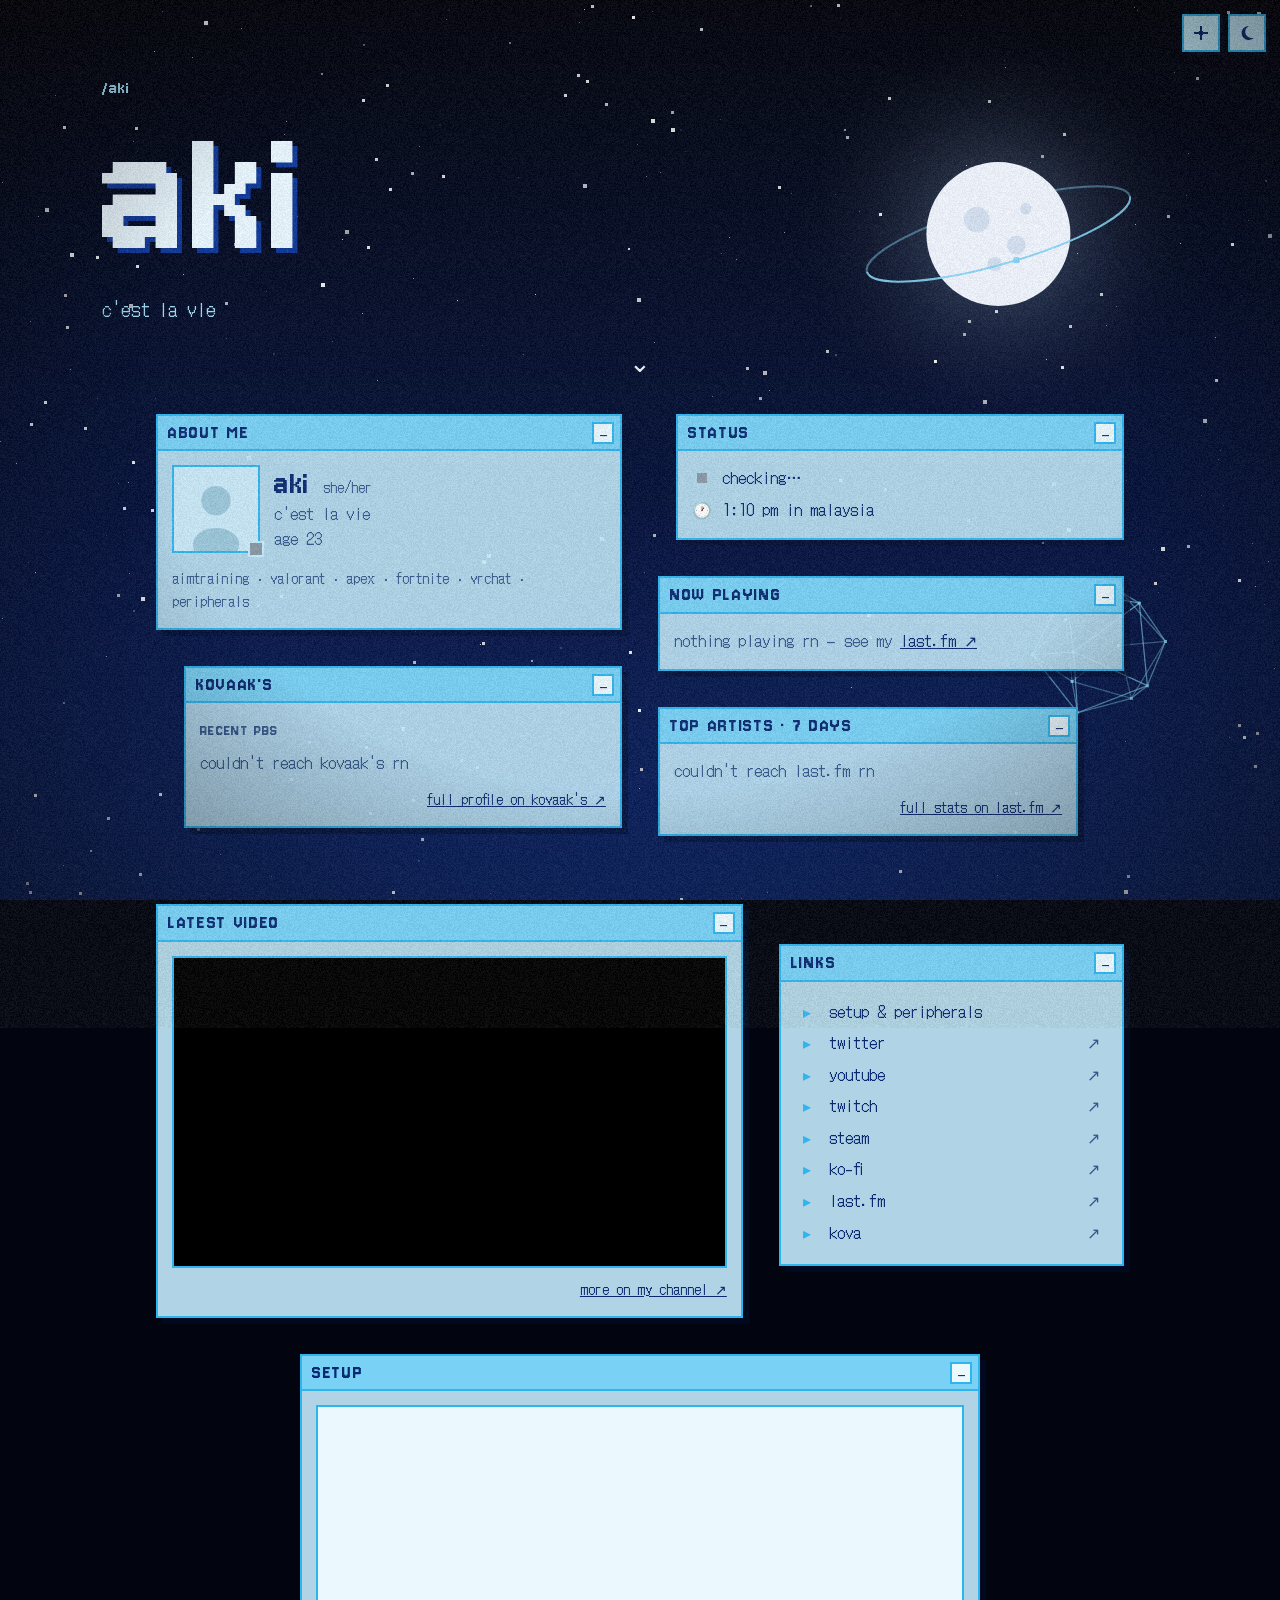
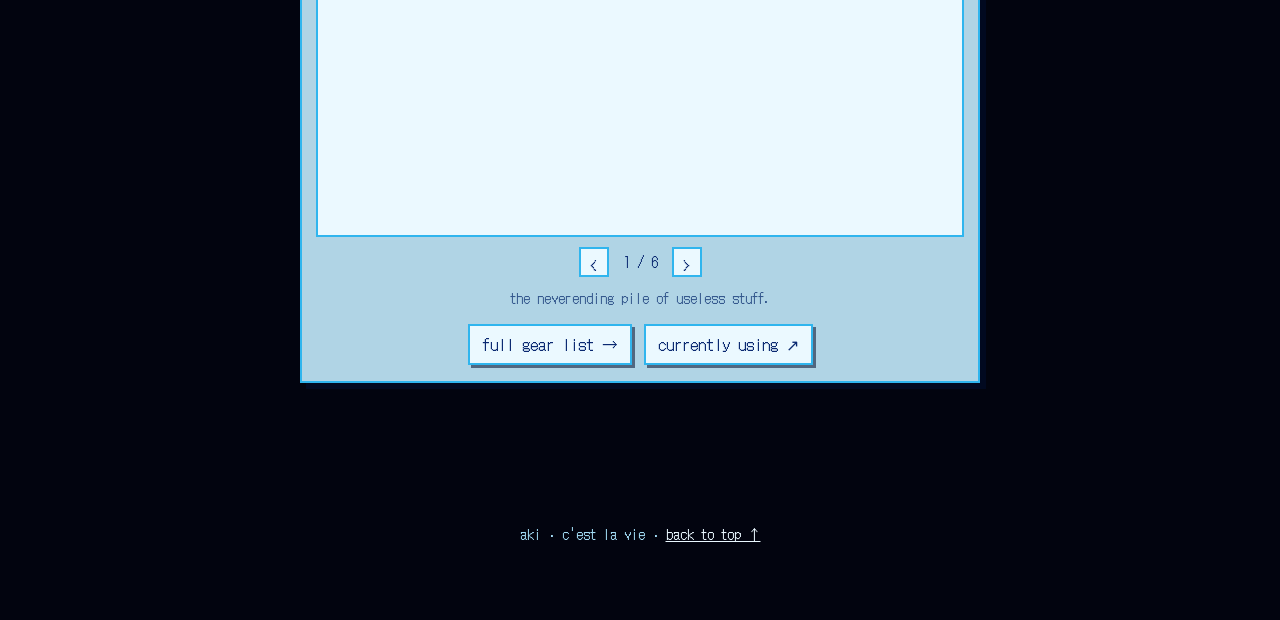
<file: index.html>
<!DOCTYPE html>
<html lang="en" data-theme="dark">
<head>
<meta charset="UTF-8">
<meta name="viewport" content="width=device-width, initial-scale=1.0">
<title>aki</title>
<meta name="description" content="aki — aim training, fps games, vrchat and way too many peripherals.">
<meta name="theme-color" content="#78d6fb">
<!-- link previews (discord, twitter, etc.) -->
<meta property="og:type" content="website">
<meta property="og:site_name" content="aki">
<meta property="og:title" content="aki">
<meta property="og:description" content="c'est la vie — aim training, fps games, vrchat and way too many peripherals.">
<meta property="og:url" content="https://akiaims.xyz/">
<meta property="og:image" content="https://akiaims.xyz/og-card.jpg">
<meta property="og:image:width" content="1200">
<meta property="og:image:height" content="630">
<meta property="og:image:alt" content="aki — c'est la vie">
<meta name="twitter:card" content="summary_large_image">
<link rel="icon" id="favicon" href="favicon.svg">
<link rel="preconnect" href="https://fonts.googleapis.com">
<link rel="preconnect" href="https://fonts.gstatic.com" crossorigin>
<link href="https://fonts.googleapis.com/css2?family=DotGothic16&family=Jersey+10&display=swap" rel="stylesheet">
<script>
  // apply saved theme + avatar tint before paint so there's no flash
  try {
    const t = localStorage.getItem('aki-theme'); if (t === 'light' || t === 'dark') document.documentElement.dataset.theme = t;
    const c = localStorage.getItem('aki-tint');
    if (c === 'mono') document.documentElement.classList.add('mono');
    else if (c && !isNaN(c)) document.documentElement.style.setProperty('--h', c);
    // first visit this session: hold the page for the boot intro (retro.js plays it); failsafe after 4s
    // effects switched off with the ✦ button (remembered) — calm page, no boot intro
    const fx = localStorage.getItem('aki-fx');
    if (fx === 'off') document.documentElement.classList.add('calm');
    if (fx !== 'off' && !sessionStorage.getItem('aki-booted') && !matchMedia('(prefers-reduced-motion: reduce)').matches) {
      document.documentElement.classList.add('booting');
      setTimeout(() => document.documentElement.classList.remove('booting'), 4000);
    }
  } catch (e) {}
</script>
<link rel="stylesheet" href="retro.css">
<style>
  /* staggered windows on wide screens */
  /* ---------- layout: a collage instead of one window per row ---------- */
  .stage { gap: 36px; }

  /* small windows flow into two balanced columns */
  .cols { columns: 2; column-gap: 36px; }
  .cols > .win { display: block; width: 100%; margin: 0 0 36px; break-inside: avoid; }
  .cols > .win:nth-child(2) { margin-left: 28px; width: calc(100% - 28px); }
  .cols > .win:nth-child(3) { margin-left: 18px; width: calc(100% - 18px); }

  /* latest video + links side by side */
  .pair { display: grid; grid-template-columns: minmax(0, 1.7fr) minmax(0, 1fr); gap: 36px; align-items: start; }
  .pair > .win { width: 100%; }
  .pair > #links { margin-top: 40px; }

  .win.wide { width: min(680px, 100%); align-self: center; }

  @media (max-width: 960px) {
    .pair { grid-template-columns: 1fr; }
    .pair > #links { margin-top: 0; }
  }

  /* widescreen: three columns + a video/setup row (the script at the bottom moves the windows in) */
  .wl { display: none; }
  @media (min-width: 1360px) {
    .stage.is-wide { max-width: min(1560px, 94vw); }
    .stage.is-wide .cols, .stage.is-wide .pair { display: none; }
    .stage.is-wide .wl { display: grid; grid-template-columns: repeat(3, minmax(0, 1fr)); gap: 36px; align-items: start; }
    .wl-col { display: flex; flex-direction: column; gap: 36px; min-width: 0; }
    .wl-col:nth-child(2) { margin-top: 28px; }
    /* video gets more width so a 16:9 player and the 3:2 photo window end up about the same height */
    .wl-row { grid-column: 1 / -1; display: grid; grid-template-columns: minmax(0, 1.2fr) minmax(0, .8fr); gap: 36px; align-items: start; }
    .stage.is-wide .wl .win, .stage.is-wide #topartists { width: 100%; margin: 0; }
  }

  /* ---------- about ---------- */
  .about { display: grid; grid-template-columns: auto 1fr; gap: 14px; align-items: center; }

  .avatar {
    position: relative;
    display: block;
    width: 88px;
    height: 88px;
    border: 2px solid var(--line);
    background: var(--pale);
  }
  .avatar img { display: block; width: 100%; height: 100%; object-fit: cover; }

  .sdot {
    display: inline-block;
    width: 12px;
    height: 12px;
    background: #8a99a8;
    border: 2px solid var(--panel-solid);
  }
  .avatar .sdot { position: absolute; right: -6px; bottom: -6px; width: 16px; height: 16px; }
  .sdot.online  { background: #3ba55c; }
  .sdot.idle    { background: #faa61a; }
  .sdot.dnd     { background: #ed4245; }
  .sdot.offline { background: #8a99a8; }

  .name { font-family: var(--display); font-size: 34px; line-height: 1; letter-spacing: .02em; }
  .pronouns { margin-left: 6px; font-family: 'DotGothic16', monospace; font-size: 14px; letter-spacing: 0; color: var(--mute); }
  .tag  { color: var(--mute); }
  .age  { color: var(--mute); cursor: default; width: max-content; }
  .age .dec { display: none; }
  .age.exact .dec { display: inline; }
  .age.exact .whole { display: none; }

  .interests { grid-column: 1 / -1; margin: 0; font-size: 14px; color: var(--mute); }

  /* ---------- status ---------- */
  .rows { list-style: none; margin: 0; padding: 0; display: grid; gap: 6px; }
  .rows li { display: flex; align-items: center; gap: 10px; }
  .ic { width: 20px; display: grid; place-items: center; flex-shrink: 0; }
  .rows .sdot { width: 10px; height: 10px; border-width: 0; }

  /* discord custom status under the name */
  .cstatus { display: flex; align-items: center; gap: 6px; margin-top: 2px; font-size: 14px; color: var(--deep); }
  .cs-emoji { display: inline-flex; }
  .cs-emoji img { width: 18px; height: 18px; object-fit: contain; }

  /* twitch live: a blinking red square */
  .live-dot { display: block; width: 10px; height: 10px; background: #e5383b; animation: blink 1.2s steps(1) infinite; }
  @keyframes blink { 50% { opacity: .25; } }
  .live-up { margin-left: 6px; font-size: 13px; color: var(--mute); }
  /* white heart needs an edge to show up on the light window */
  #r-bpm .ic { filter: drop-shadow(0 0 1px rgba(0, 0, 0, .75)); }

  /* ---------- now playing ---------- */
  .eq { display: inline-flex; align-items: flex-end; gap: 2px; height: 10px; margin-left: 6px; }
  .eq i { width: 3px; height: 4px; background: var(--deep); animation: eq .9s steps(4) infinite; }
  .eq i:nth-child(2) { animation-delay: -.3s; }
  .eq i:nth-child(3) { animation-delay: -.6s; }
  @keyframes eq { 0% { height: 3px; } 50% { height: 10px; } 100% { height: 5px; } }

  .np-on { display: grid; grid-template-columns: 72px 1fr; gap: 12px; align-items: center; }
  .np-on img { width: 72px; height: 72px; object-fit: cover; border: 2px solid var(--line); background: var(--pale); }
  .np-meta { min-width: 0; }
  .np-song { display: block; overflow: hidden; white-space: nowrap; text-overflow: ellipsis; text-decoration: none; }
  .np-song:hover { text-decoration: underline; }
  .np-artist { overflow: hidden; white-space: nowrap; text-overflow: ellipsis; font-size: 14px; color: var(--mute); }
  .np-bar { height: 10px; margin-top: 8px; border: 2px solid var(--line); background: var(--pale); }
  .np-bar i { display: block; width: 0; height: 100%; background: var(--line); transition: width 1s linear; }
  .np-times { display: flex; justify-content: space-between; font-size: 13px; color: var(--mute); }
  .np-off { margin: 0; color: var(--mute); }

  /* ---------- links ---------- */
  .files { list-style: none; margin: 0; padding: 0; }
  .files a {
    display: flex;
    justify-content: space-between;
    gap: 10px;
    padding: 3px 8px;
    text-decoration: none;
  }
  .files a::before { content: '▸'; margin-right: 8px; color: var(--line); }
  .files a span:first-child { flex: 1; }
  .files a .ext { color: var(--mute); }
  .files a:hover { background: var(--bar); }

  /* ---------- top artists (last.fm) ---------- */
  #topartists { width: min(420px, 100%); }
  .ta { list-style: none; margin: 0; padding: 0; display: grid; gap: 6px; }
  .ta a {
    display: grid;
    grid-template-columns: 46px 1fr;
    gap: 10px;
    align-items: center;
    padding: 3px;
    text-decoration: none;
  }
  .ta a:hover { background: var(--bar); }
  .ta-art {
    display: grid;
    place-items: center;
    width: 46px;
    height: 46px;
    object-fit: cover;
    border: 2px solid var(--line);
    background: var(--pale);
    color: var(--mute);
  }
  .ta-meta { min-width: 0; display: grid; gap: 4px; }
  .ta-name { overflow: hidden; white-space: nowrap; text-overflow: ellipsis; }
  .ta-rank { margin-right: 6px; color: var(--mute); }
  .ta-row { display: flex; align-items: center; gap: 8px; }
  .ta-bar { flex: 1; height: 10px; border: 2px solid var(--line); background: var(--pale); }
  .ta-bar i { display: block; height: 100%; background: var(--line); }
  .ta-plays { min-width: 4.8em; text-align: right; white-space: nowrap; font-size: 13px; color: var(--mute); }
  .ta-msg { margin: 0; color: var(--mute); }

  /* album of the week, featured above the artist list */
  .aotw { margin-bottom: 12px; padding-bottom: 12px; border-bottom: 2px solid var(--line); }
  .aotw-head { margin: 0 0 6px; font-family: var(--display); font-size: 17px; letter-spacing: .08em; text-transform: uppercase; color: var(--mute); }
  .aotw a { display: grid; grid-template-columns: 72px 1fr; gap: 12px; align-items: center; padding: 3px; text-decoration: none; }
  .aotw a:hover { background: var(--bar); }
  .aotw img { width: 72px; height: 72px; object-fit: cover; border: 2px solid var(--line); background: var(--pale); }
  .aotw-text { display: grid; min-width: 0; }
  .aotw-name { overflow: hidden; white-space: nowrap; text-overflow: ellipsis; font-size: 17px; }
  .aotw-meta { overflow: hidden; white-space: nowrap; text-overflow: ellipsis; font-size: 13px; color: var(--mute); }
  .ta-foot { margin: 12px 0 0; text-align: right; font-size: 14px; }

  /* ---------- kovaak's ---------- */
  .kv-volt {
    display: flex;
    align-items: center;
    gap: 12px;
    margin-bottom: 10px;
    padding: 8px 10px;
    border: 2px solid var(--deep);
    background: var(--deep);
    color: var(--pale);
  }
  .kv-volt b { display: block; font-family: var(--display); font-weight: 400; font-size: 28px; line-height: 1; letter-spacing: .04em; text-transform: uppercase; }
  .kv-volt span { font-size: 13px; opacity: .8; }
  .kv-stats { display: grid; grid-template-columns: repeat(3, minmax(0, 1fr)); gap: 8px; margin-bottom: 14px; }
  .kv-stats div { padding: 6px 4px 4px; border: 2px solid var(--line); background: var(--pale); text-align: center; }
  .kv-stats b { display: block; font-family: var(--display); font-weight: 400; font-size: 26px; line-height: 1; }
  .kv-stats span { font-size: 12px; color: var(--mute); }
  .kv-head { margin: 0 0 6px; font-family: var(--display); font-size: 17px; letter-spacing: .08em; text-transform: uppercase; color: var(--mute); }
  .kv-pbs { list-style: none; margin: 0; padding: 0; display: grid; gap: 6px; }
  .kv-pbs li { display: grid; padding-bottom: 6px; border-bottom: 1px dashed var(--line-soft); }
  .kv-pbs li:last-child { padding-bottom: 0; border-bottom: 0; }
  .kv-name { overflow: hidden; white-space: nowrap; text-overflow: ellipsis; }
  .kv-meta { font-size: 13px; color: var(--mute); }
  .kv-meta b { font-weight: 400; color: var(--deep); }
  .kv-hot { padding: 0 4px; background: var(--deep); color: var(--pale); }
  .kv-most { margin: 12px 0 0; font-size: 13px; color: var(--mute); }

  /* ---------- latest youtube video ---------- */
  .vid { position: relative; aspect-ratio: 16 / 9; border: 2px solid var(--line); background: #000; }
  .vid iframe { position: absolute; inset: 0; width: 100%; height: 100%; border: 0; }
  .vid-foot { margin: 10px 0 0; text-align: right; font-size: 14px; }

  @media (max-width: 760px) {
    /* one stack; kovaak's moves below top artists so status stays near the top */
    .cols { columns: auto; display: flex; flex-direction: column; gap: 36px; }
    .cols > .win:nth-child(n) { margin: 0; width: 100%; }
    #kovaaks { order: 1; }
  }

  /* easter egg window */
  .cat-win {
    position: fixed;
    left: 50%;
    top: 50%;
    z-index: 8990;
    width: min(360px, 90vw);
    translate: -50% -50%;
    animation: pop .25s steps(3) both;
  }
  .cat-win img { display: block; width: 100%; border: 2px solid var(--line); }
  @keyframes pop { from { transform: scale(.85); opacity: 0; } to { transform: none; opacity: 1; } }

  @media (prefers-reduced-motion: reduce) {
    .eq i { animation: none; }
    .np-bar i { transition: none; }
    .live-dot, .cat-win { animation: none; }
  }
  html.calm .eq i, html.calm .live-dot, html.calm .cat-win { animation: none; }
  html.calm .np-bar i { transition: none; }
</style>
</head>
<body>
<canvas id="sky" aria-hidden="true"></canvas>

<button class="corner-btn theme-btn" id="themeBtn" type="button" aria-label="switch to light mode"></button>

<header class="hero" id="top">
  <p class="hero-kicker">/aki</p>
  <h1 class="hero-title">aki</h1>
  <p class="hero-tag">c'est la vie</p>
  <a class="scroll-hint" href="#about" aria-label="scroll to about">⌄</a>
</header>

<main class="stage">

  <div class="cols">

  <section class="win" id="about" aria-labelledby="about-t">
    <header class="bar"><span id="about-t">About Me</span><button class="min" type="button" aria-label="collapse about me" aria-expanded="true">–</button></header>
    <div class="body about">
      <a class="avatar" href="https://en.pronouns.page/@sleepyhazel" target="_blank" rel="noopener" aria-label="aki's pronouns page">
        <img id="avatar" width="88" height="88" alt="aki's avatar" src="data:image/svg+xml;utf8,<svg xmlns='http://www.w3.org/2000/svg' viewBox='0 0 80 80'><rect width='80' height='80' fill='%23c9e9f7'/><circle cx='40' cy='32' r='14' fill='%239cc7dc'/><ellipse cx='40' cy='74' rx='22' ry='16' fill='%239cc7dc'/></svg>">
        <span class="sdot offline"></span>
      </a>
      <div>
        <div class="name">aki <span class="pronouns">she/her</span></div>
        <div class="tag">c'est la vie</div>
        <div class="cstatus" id="cstatus" hidden><span class="cs-emoji" id="cs-emoji"></span><span id="cs-text"></span></div>
        <div class="age" id="age" tabindex="0" title="exact age">age <span class="whole">23</span><span class="dec"></span></div>
      </div>
      <p class="interests">aimtraining · valorant · apex · fortnite · vrchat · peripherals</p>
    </div>
  </section>

  <section class="win" id="kovaaks" aria-labelledby="kv-t">
    <header class="bar"><span id="kv-t">KovaaK's</span><button class="min" type="button" aria-label="collapse kovaak's" aria-expanded="true">–</button></header>
    <div class="body">
      <div class="kv-volt" id="kv-volt" hidden>
        <div><b id="kv-volt-rank"></b><span id="kv-volt-sub"></span></div>
      </div>
      <div class="kv-stats" id="kv-stats" hidden>
        <div><b id="kv-runs"></b><span>runs</span></div>
        <div><b id="kv-scen"></b><span>scenarios</span></div>
        <div><b id="kv-last"></b><span>last played</span></div>
      </div>
      <p class="kv-head">recent pbs</p>
      <ol class="kv-pbs" id="kv-pbs" hidden></ol>
      <p class="ta-msg" id="kv-msg">loading…</p>
      <p class="kv-most" id="kv-most" hidden></p>
      <p class="ta-foot"><a href="https://kovaaks.com/kovaaks/profile?username=akiaims" target="_blank" rel="noopener">full profile on kovaak's&nbsp;↗</a></p>
    </div>
  </section>

  <section class="win" id="status" aria-labelledby="status-t">
    <header class="bar"><span id="status-t">Status</span><button class="min" type="button" aria-label="collapse status" aria-expanded="true">–</button></header>
    <div class="body">
      <ul class="rows">
        <li><span class="ic"><i class="sdot offline"></i></span><span id="t-status">checking…</span></li>
        <li><span class="ic">🕐</span><span id="t-time"></span></li>
        <li id="r-bpm" hidden><span class="ic">🤍</span><span id="t-bpm"></span></li>
        <li id="r-game" hidden><span class="ic" id="i-game">🎮</span><span id="t-game"></span></li>
        <li id="r-live" hidden><span class="ic"><i class="live-dot"></i></span><a href="https://www.twitch.tv/akiaims" target="_blank" rel="noopener">live on twitch&nbsp;↗</a><span class="live-up" id="t-live"></span></li>
      </ul>
    </div>
  </section>

  <section class="win" id="np" aria-labelledby="np-t">
    <header class="bar"><span id="np-t">Now Playing<span class="eq" id="eq" hidden aria-hidden="true"><i></i><i></i><i></i></span></span><button class="min" type="button" aria-label="collapse now playing" aria-expanded="true">–</button></header>
    <div class="body">
      <div class="np-on" id="np-on" hidden>
        <img id="np-art" width="72" height="72" alt="">
        <div class="np-meta">
          <a class="np-song" id="np-song" target="_blank" rel="noopener"></a>
          <div class="np-artist" id="np-artist"></div>
          <div class="np-bar" role="progressbar" aria-label="song progress" aria-valuemin="0" aria-valuemax="100" aria-valuenow="0"><i id="np-fill"></i></div>
          <div class="np-times"><span id="np-el">0:00</span><span id="np-tot">0:00</span></div>
        </div>
      </div>
      <p class="np-off" id="np-off">nothing playing rn — see my <a href="https://www.last.fm/user/ecchisin" target="_blank" rel="noopener">last.fm&nbsp;↗</a></p>
    </div>
  </section>

  <section class="win" id="topartists" aria-labelledby="ta-t">
    <header class="bar"><span id="ta-t">Top Artists · 7 days</span><button class="min" type="button" aria-label="collapse top artists" aria-expanded="true">–</button></header>
    <div class="body">
      <div class="aotw" id="aotw" hidden>
        <p class="aotw-head">album of the week</p>
        <a id="aotw-link" target="_blank" rel="noopener">
          <img id="aotw-art" width="72" height="72" alt="">
          <span class="aotw-text"><span class="aotw-name" id="aotw-name"></span><span class="aotw-meta" id="aotw-meta"></span></span>
        </a>
      </div>
      <ol class="ta" id="ta-list" hidden></ol>
      <p class="ta-msg" id="ta-msg">loading…</p>
      <p class="ta-foot"><a href="https://www.last.fm/user/ecchisin" target="_blank" rel="noopener">full stats on last.fm&nbsp;↗</a></p>
    </div>
  </section>

  </div>

  <div class="pair">

  <section class="win" id="video" aria-labelledby="video-t">
    <header class="bar"><span id="video-t">Latest Video</span><button class="min" type="button" aria-label="collapse latest video" aria-expanded="true">–</button></header>
    <div class="body">
      <!-- the channel's long-form uploads playlist (UULF + channel id minus "UC") always opens on the newest video -->
      <div class="vid">
        <iframe src="https://www.youtube-nocookie.com/embed/videoseries?list=UULFk--ZUn_jI1zT7t3crWzs-Q"
                title="aki's latest youtube video" loading="lazy"
                allow="accelerometer; clipboard-write; encrypted-media; gyroscope; picture-in-picture; web-share"
                referrerpolicy="strict-origin-when-cross-origin" allowfullscreen></iframe>
      </div>
      <p class="vid-foot"><a href="https://www.youtube.com/@akiaims" target="_blank" rel="noopener">more on my channel&nbsp;↗</a></p>
    </div>
  </section>

  <section class="win" id="links" aria-labelledby="links-t">
    <header class="bar"><span id="links-t">Links</span><button class="min" type="button" aria-label="collapse links" aria-expanded="true">–</button></header>
    <div class="body">
      <ul class="files">
        <li><a href="setup.html"><span>setup &amp; peripherals</span></a></li>
        <li><a href="https://x.com/akiaims" target="_blank" rel="noopener"><span>twitter</span><span class="ext">↗</span></a></li>
        <li><a href="https://www.youtube.com/@akiaims" target="_blank" rel="noopener"><span>youtube</span><span class="ext">↗</span></a></li>
        <li><a href="https://www.twitch.tv/akiaims" target="_blank" rel="noopener"><span>twitch</span><span class="ext">↗</span></a></li>
        <li><a href="https://steamcommunity.com/id/akiaims/" target="_blank" rel="noopener"><span>steam</span><span class="ext">↗</span></a></li>
        <li><a href="https://ko-fi.com/akiaims" target="_blank" rel="noopener"><span>ko-fi</span><span class="ext">↗</span></a></li>
        <li><a href="https://www.last.fm/user/ecchisin" target="_blank" rel="noopener"><span>last.fm</span><span class="ext">↗</span></a></li>
        <li><a href="https://kova.page/aki" target="_blank" rel="noopener"><span>kova</span><span class="ext">↗</span></a></li>
      </ul>
    </div>
  </section>

  </div>

  <section class="win wide" id="setup" aria-labelledby="setup-t">
    <header class="bar"><span id="setup-t">Setup</span><button class="min" type="button" aria-label="collapse setup" aria-expanded="true">–</button></header>
    <div class="body">
      <div class="frame" id="frame"></div>
      <div class="ctrl">
        <button class="sq" id="prev" type="button" aria-label="previous photo">‹</button>
        <span id="count" aria-live="polite">1 / 6</span>
        <button class="sq" id="next" type="button" aria-label="next photo">›</button>
      </div>
      <p class="cap">the neverending pile of useless stuff.</p>
      <div class="btns">
        <a class="btn" href="setup.html">full gear list →</a>
        <a class="btn" href="https://kova.page/aki" target="_blank" rel="noopener">currently using ↗</a>
      </div>
    </div>
  </section>

</main>

<footer class="end">
  <p>aki · c'est la vie · <a href="#top">back to top ↑</a></p>
</footer>

<script src="retro.js"></script>
<script>
(() => {
  const $ = s => document.querySelector(s), $$ = s => [...document.querySelectorAll(s)];

  /* ================= age + local time ================= */
  const BIRTH = new Date('2003-04-29T00:00:00+08:00').getTime(), YEAR = 365.25 * 864e5;
  const years = () => (Date.now() - BIRTH) / YEAR;
  const ageEl = $('#age');
  let ageTimer = null;
  ageEl.querySelector('.whole').textContent = Math.floor(years());
  const ageOn = () => {
    ageEl.classList.add('exact');
    const u = () => { ageEl.querySelector('.dec').textContent = years().toFixed(8); };
    u(); clearInterval(ageTimer); ageTimer = setInterval(u, 100);
  };
  const ageOff = () => { ageEl.classList.remove('exact'); clearInterval(ageTimer); };
  ['mouseenter', 'focus'].forEach(ev => ageEl.addEventListener(ev, ageOn));
  ['mouseleave', 'blur'].forEach(ev => ageEl.addEventListener(ev, ageOff));

  const timeFmt = new Intl.DateTimeFormat('en-US', { hour: 'numeric', minute: '2-digit', timeZone: 'Asia/Kuala_Lumpur' });
  const tickTime = () => { $('#t-time').textContent = timeFmt.format(new Date()).toLowerCase() + ' in malaysia'; };
  tickTime();
  setInterval(tickTime, 5000);

  /* ================= lanyard (discord presence) ================= */
  const DISCORD_ID = '250645109438152704';
  const GAME_BLOCKLIST = ['enjoys it'];
  const STATUS_TEXT = { online: 'online', idle: 'idle', dnd: 'do not disturb', offline: 'offline' };
  let spotify = null, refetching = false;

  async function fetchLanyard() {
    try {
      const res = await fetch(`https://api.lanyard.rest/v1/users/${DISCORD_ID}`);
      const json = await res.json();
      if (!json.success) return;
      const d = json.data;

      const av = d.discord_user && d.discord_user.avatar;
      if (av) {
        const url = `https://cdn.discordapp.com/avatars/${DISCORD_ID}/${av}.${av.startsWith('a_') ? 'gif' : 'png'}?size=160`;
        if ($('#avatar').getAttribute('src') !== url) $('#avatar').src = url;
        retro.applyAvatar(url);
      }

      const st = d.discord_status || 'offline';
      $$('.sdot').forEach(el => { el.className = 'sdot ' + st; });
      $('#t-status').textContent = STATUS_TEXT[st] || st;
      retro.setStatus(st);

      const acts = d.activities || [];

      // heart rate: custom status first, then pulsoid / any "NN bpm" activity
      let bpm = null;
      const custom = acts.find(a => a.type === 4);
      const m = custom && ((custom.state || '').match(/(\d+)\s*bpm/i) || (custom.name || '').match(/(\d+)\s*bpm/i));
      if (m) bpm = m[1];
      else {
        const p = acts.find(a => (a.name || '').toLowerCase().includes('pulsoid') || /\d+\s*bpm/i.test(a.details || ''));
        const m2 = p && (p.details || p.state || '').match(/(\d+)/);
        if (m2) bpm = m2[1];
      }
      $('#r-bpm').hidden = !bpm;
      if (bpm) $('#t-bpm').textContent = bpm + ' bpm';

      // discord custom status (emoji + text) under the name — skipped when it's just the bpm readout
      const csText = custom && !m ? (custom.state || '').trim() : '';
      const csEmoji = custom && !m ? custom.emoji : null;
      $('#cstatus').hidden = !(csText || (csEmoji && (csEmoji.id || csEmoji.name)));
      const emBox = $('#cs-emoji');
      emBox.replaceChildren();
      if (csEmoji && csEmoji.id) {
        const img = new Image();
        img.src = `https://cdn.discordapp.com/emojis/${csEmoji.id}.${csEmoji.animated ? 'gif' : 'png'}?size=48`;
        img.alt = csEmoji.name || '';
        emBox.append(img);
      } else if (csEmoji && csEmoji.name) {
        emBox.textContent = csEmoji.name;
      }
      $('#cs-text').textContent = csText;

      // one line for whatever "Playing" activity is live; OyasumiVR wins (asleep in VR)
      const playing = acts.filter(a => a.type === 0 && !GAME_BLOCKLIST.some(b => (a.name || '').toLowerCase().includes(b)));
      const game = playing.find(a => (a.name || '').toLowerCase().includes('oyasumi')) || playing[0];
      $('#r-game').hidden = !game;
      if (game) {
        const n = game.name.toLowerCase();
        $('#i-game').textContent = n.includes('oyasumi') ? '💤' : n.includes('vrchat') ? '🥽' : '🎮';
        $('#t-game').textContent = game.name;
      }

      spotify = d.listening_to_spotify && d.spotify ? d.spotify : null;
      renderNowPlaying();
    } catch (e) {}
  }

  /* ================= now playing ================= */
  const fmt = ms => { const s = Math.floor(Math.max(0, ms) / 1000); return Math.floor(s / 60) + ':' + String(s % 60).padStart(2, '0'); };

  function renderNowPlaying() {
    const on = !!spotify;
    $('#np-on').hidden = !on; $('#np-off').hidden = on; $('#eq').hidden = !on;
    if (!on) return;
    const art = $('#np-art');
    if (spotify.album_art_url && art.getAttribute('src') !== spotify.album_art_url) art.src = spotify.album_art_url;
    art.alt = spotify.album ? `album art for ${spotify.album}` : 'album art';
    const song = $('#np-song');
    song.textContent = spotify.song || '';
    song.href = spotify.track_id ? `https://open.spotify.com/track/${spotify.track_id}` : 'https://open.spotify.com';
    $('#np-artist').textContent = (spotify.artist || '').split('; ').join(', ');
    tickNowPlaying();
  }

  function tickNowPlaying() {
    if (!spotify || !spotify.timestamps) return;
    const { start, end } = spotify.timestamps;
    const total = end - start, elapsed = Math.min(total, Date.now() - start);
    const pct = total > 0 ? elapsed / total * 100 : 0;
    $('#np-fill').style.width = pct.toFixed(1) + '%';
    $('.np-bar').setAttribute('aria-valuenow', Math.round(pct));
    $('#np-el').textContent = fmt(elapsed);
    $('#np-tot').textContent = fmt(total);
    // song finished — grab the next one a bit early instead of waiting for the poll
    if (elapsed >= total && !refetching) {
      refetching = true;
      setTimeout(() => { refetching = false; fetchLanyard(); }, 2000);
    }
  }

  fetchLanyard();
  setInterval(fetchLanyard, 20000);
  setInterval(tickNowPlaying, 1000);

  /* ================= top artists (last.fm, rolling 7 days) ================= */
  // read-only public api key — fine to ship in the page. never put the shared secret here.
  const LASTFM_KEY = '855d171b0f49e0d68f659b598fdff979';
  const LASTFM_USER = 'ecchisin';
  const BLANK_ART = '2a96cbd8b46e442fc41c2b86b821562f'; // last.fm's grey-star placeholder image

  const lastfm = params => fetch('https://ws.audioscrobbler.com/2.0/?' +
    new URLSearchParams({ ...params, api_key: LASTFM_KEY, format: 'json' })).then(r => r.json());

  const coverOf = images => {
    const url = ((images || []).find(i => i.size === 'large') || {})['#text'] || '';
    return url && !url.includes(BLANK_ART) ? url : '';
  };

  function el(tag, cls, text) {
    const e = document.createElement(tag);
    if (cls) e.className = cls;
    if (text != null) e.textContent = text;
    return e;
  }

  function artistRow(artist, rank, maxPlays, cover) {
    const li = el('li');
    const a = el('a');
    a.href = /^https:\/\/www\.last\.fm\//.test(artist.url) ? artist.url : `https://www.last.fm/user/${LASTFM_USER}`;
    a.target = '_blank'; a.rel = 'noopener';

    let art;
    if (cover) {
      art = el('img', 'ta-art');
      art.src = cover; art.alt = ''; art.width = 46; art.height = 46; art.loading = 'lazy';
    } else {
      art = el('span', 'ta-art', '♪');
      art.setAttribute('aria-hidden', 'true');
    }

    const meta = el('span', 'ta-meta');
    const name = el('span', 'ta-name');
    name.append(el('span', 'ta-rank', rank + '.'), artist.name);
    const plays = +artist.playcount;
    const row = el('span', 'ta-row');
    const bar = el('span', 'ta-bar');
    const fill = el('i');
    fill.style.width = (maxPlays ? plays / maxPlays * 100 : 0).toFixed(1) + '%';
    bar.append(fill);
    bar.setAttribute('aria-hidden', 'true');
    row.append(bar, el('span', 'ta-plays', plays + (plays === 1 ? ' play' : ' plays')));
    meta.append(name, row);

    a.append(art, meta);
    li.append(a);
    return li;
  }

  async function loadTopArtists() {
    const msg = $('#ta-msg'), list = $('#ta-list');
    try {
      const [top, albums] = await Promise.all([
        lastfm({ method: 'user.gettopartists', user: LASTFM_USER, period: '7day', limit: 5 }),
        lastfm({ method: 'user.gettopalbums', user: LASTFM_USER, period: '7day', limit: 100 })
      ]);
      if (top.error) throw new Error(top.message);
      const artists = (top.topartists && top.topartists.artist) || [];
      if (!artists.length) { msg.textContent = 'no scrobbles in the last 7 days'; return; }

      // cover art = my most-played album by that artist this week
      const covers = {};
      for (const al of (albums.topalbums && albums.topalbums.album) || []) {
        const key = al.artist.name.toLowerCase(), url = coverOf(al.image);
        if (url && !covers[key]) covers[key] = url;
      }
      // fallback: the artist's most popular album overall
      await Promise.all(artists.filter(a => !covers[a.name.toLowerCase()]).map(async a => {
        try {
          const r = await lastfm({ method: 'artist.gettopalbums', artist: a.name, limit: 1 });
          const url = coverOf((((r.topalbums || {}).album) || [])[0]?.image);
          if (url) covers[a.name.toLowerCase()] = url;
        } catch (e) {}
      }));

      const maxPlays = Math.max(...artists.map(a => +a.playcount));
      list.replaceChildren(...artists.map((a, i) => artistRow(a, i + 1, maxPlays, covers[a.name.toLowerCase()])));
      list.hidden = false;
      msg.hidden = true;

      // album of the week = her most-played album in the same 7 days
      const aotw = ((albums.topalbums && albums.topalbums.album) || [])[0];
      if (aotw) {
        const link = $('#aotw-link');
        link.href = /^https:\/\/www\.last\.fm\//.test(aotw.url) ? aotw.url : `https://www.last.fm/user/${LASTFM_USER}`;
        const cover = coverOf(aotw.image);
        const art = $('#aotw-art');
        if (cover) { art.src = cover; art.hidden = false; } else { art.hidden = true; }
        $('#aotw-name').textContent = aotw.name;
        const plays = +aotw.playcount;
        $('#aotw-meta').textContent = `${aotw.artist.name} · ${plays} ${plays === 1 ? 'play' : 'plays'}`;
        $('#aotw').hidden = false;
      }
    } catch (e) {
      msg.textContent = "couldn't reach last.fm rn";
    }
  }

  loadTopArtists();

  /* ================= kovaak's (public webapp api — it allows requests from this site) ================= */
  const KV = 'https://kovaaks.com/webapp-backend', KV_USER = 'akiaims', KV_CACHE = 'aki-kovaaks-v3';
  // the benchmark shown in the badge — swap the id + label to feature a different one
  const BENCH_ID = 2336, BENCH_LABEL = 'viscose s2 · medium';
  const kvGet = path => fetch(KV + path).then(r => { if (!r.ok) throw new Error(r.status); return r.json(); });
  const fmtScore = n => (+n).toLocaleString('en-US', { maximumFractionDigits: 1 });
  function ago(iso) {
    const s = Math.max(0, (Date.now() - new Date(iso)) / 1000);
    if (s < 3600) return Math.max(1, Math.round(s / 60)) + 'm ago';
    if (s < 86400) return Math.round(s / 3600) + 'h ago';
    if (s < 86400 * 14) return Math.round(s / 86400) + 'd ago';
    return Math.round(s / 604800) + 'w ago';
  }

  async function fetchKovaaks() {
    const PLAYS = `/user/scenario/total-play?username=${KV_USER}&max=100&sort_param%5B%5D=count&page=`;
    const [prof, recent, first] = await Promise.all([
      kvGet(`/user/profile/by-username?username=${KV_USER}`),
      kvGet(`/user/activity/recent?username=${KV_USER}`),
      kvGet(PLAYS + 0)
    ]);
    // total runs = plays summed over every scenario (the api pages them 100 at a time)
    const pages = Math.ceil((first.total || 0) / 100);
    const rest = await Promise.all(Array.from({ length: Math.max(0, pages - 1) },
      (_, i) => kvGet(PLAYS + (i + 1)).catch(() => ({ data: [] }))));
    const runs = [first, ...rest].reduce((sum, p) =>
      sum + (p.data || []).reduce((s, d) => s + (+(d.counts && d.counts.plays) || 0), 0), 0);

    // latest personal bests, one per scenario, each with its global rank
    const seen = new Set();
    const pbs = (Array.isArray(recent) ? recent : [])
      .filter(a => a.type === 'HIGH_SCORE' && !seen.has(a.leaderboardId) && seen.add(a.leaderboardId))
      .slice(0, 6);
    const ranks = await Promise.all(pbs.map(p =>
      kvGet(`/leaderboard/scores/global?leaderboardId=${p.leaderboardId}&page=0&max=5&usernameSearch=${KV_USER}`)
        .then(j => ((j.data || []).find(d => d.steamId === prof.steamId) || {}).rank || null)
        .catch(() => null)));

    // benchmark badge: her rank on Viscose Benchmark S2 Medium (by fae fawn, benchmark id 2336)
    let bench = null;
    try {
      const BM = `/benchmarks/player-progress-rank?username=${KV_USER}&max=300&page=`;
      const b0 = await kvGet(BM + 0);
      const more = await Promise.all(Array.from({ length: Math.max(0, Math.ceil((b0.total || 0) / 300) - 1) },
        (_, i) => kvGet(BM + (i + 1)).catch(() => ({ data: [] }))));
      const b = [b0, ...more].flatMap(p => p.data || []).find(x => x.benchmarkId === BENCH_ID);
      if (b && b.rankName && !/no rank/i.test(b.rankName)) bench = { rank: b.rankName, label: BENCH_LABEL };
    } catch (e) {}

    const top = (first.data || [])[0];
    return {
      bench,
      runs, scenarios: first.total || 0, lastAccess: prof.lastAccess || null,
      pbs: pbs.map((p, i) => ({ name: p.scenarioName, score: p.score, when: p.timestamp, rank: ranks[i] })),
      most: top ? { name: top.scenarioName, plays: +top.counts.plays } : null
    };
  }

  function renderKovaaks(k) {
    if (k.bench) {
      $('#kv-volt-rank').textContent = k.bench.rank.toLowerCase();
      $('#kv-volt-sub').textContent = k.bench.label;
      $('#kv-volt').hidden = false;
    }
    $('#kv-runs').textContent = k.runs.toLocaleString('en-US');
    $('#kv-scen').textContent = k.scenarios.toLocaleString('en-US');
    $('#kv-last').textContent = k.lastAccess ? ago(k.lastAccess) : '—';
    $('#kv-stats').hidden = false;

    if (k.pbs.length) {
      $('#kv-pbs').replaceChildren(...k.pbs.map(p => {
        const li = el('li');
        const meta = el('span', 'kv-meta');
        meta.append(el('b', null, fmtScore(p.score)));
        if (p.rank) meta.append(' · ', el('span', p.rank <= 100 ? 'kv-hot' : null, `#${p.rank.toLocaleString('en-US')} global`));
        meta.append(` · ${ago(p.when)}`);
        li.append(el('span', 'kv-name', p.name), meta);
        return li;
      }));
      $('#kv-pbs').hidden = false;
      $('#kv-msg').hidden = true;
    } else {
      $('#kv-msg').textContent = 'no recent pbs';
    }

    if (k.most) {
      $('#kv-most').textContent = `most played: ${k.most.name} · ${k.most.plays.toLocaleString('en-US')} runs`;
      $('#kv-most').hidden = false;
    }
  }

  async function loadKovaaks() {
    // reuse the last result for 10 minutes so flipping between pages doesn't re-ask kovaak's
    try {
      const c = JSON.parse(sessionStorage.getItem(KV_CACHE) || 'null');
      if (c && Date.now() - c.at < 10 * 60 * 1000) { renderKovaaks(c.data); return; }
    } catch (e) {}
    try {
      const data = await fetchKovaaks();
      renderKovaaks(data);
      try { sessionStorage.setItem(KV_CACHE, JSON.stringify({ at: Date.now(), data })); } catch (e) {}
    } catch (e) {
      $('#kv-msg').textContent = "couldn't reach kovaak's rn";
    }
  }
  loadKovaaks();

  /* ================= widescreen layout: three columns + a video/setup row ================= */
  const WIDE = matchMedia('(min-width: 1360px)');
  const stage = $('.stage');
  const home = [...stage.querySelectorAll('.win')].map(w => ({ w, parent: w.parentElement }));
  const PLAN = [['about', 'status', 'np'], ['kovaaks'], ['topartists', 'links']];
  const ROW = ['video', 'setup'];
  const wl = el('div', 'wl');
  const wlCols = PLAN.map(() => el('div', 'wl-col'));
  const wlRow = el('div', 'wl-row');
  wl.append(...wlCols, wlRow);
  stage.prepend(wl);
  function arrange() {
    if (WIDE.matches) {
      PLAN.forEach((ids, i) => wlCols[i].append(...ids.map(id => document.getElementById(id))));
      wlRow.append(...ROW.map(id => document.getElementById(id)));
      stage.classList.add('is-wide');
    } else {
      // every window goes back where the page has it, in its original order
      home.forEach(({ w, parent }) => parent.append(w));
      stage.classList.remove('is-wide');
    }
  }
  arrange();
  WIDE.addEventListener('change', arrange);

  /* ================= twitch: show "live" only while streaming ================= */
  // decapi returns plain text: the uptime when live, "akiaims is offline" when not
  async function checkLive() {
    try {
      const text = (await (await fetch('https://decapi.me/twitch/uptime/akiaims')).text()).trim();
      const live = !!text && !/offline|error|not found|no user|invalid/i.test(text);
      $('#r-live').hidden = !live;
      if (live) $('#t-live').textContent = '· ' + text.replace(/,?\s*\d+ seconds?/, '');
    } catch (e) {}
  }
  checkLive();
  setInterval(checkLive, 120000);

  /* ================= easter egg: double-click my name ================= */
  $('.name').addEventListener('dblclick', () => {
    const sel = getSelection();
    if (sel) sel.removeAllRanges();   // a double-click would otherwise highlight the word
    if ($('.cat-win')) return;
    const win = document.createElement('section');
    win.className = 'win shown cat-win';
    win.setAttribute('role', 'dialog');
    win.setAttribute('aria-label', 'cat.exe');
    const bar = document.createElement('header');
    bar.className = 'bar';
    const title = document.createElement('span');
    title.textContent = 'cat.exe';
    const close = document.createElement('button');
    close.className = 'min'; close.type = 'button'; close.textContent = '×';
    close.setAttribute('aria-label', 'close cat');
    close.addEventListener('click', () => win.remove());
    bar.append(title, close);
    const body = document.createElement('div');
    body.className = 'body';
    const img = new Image();
    img.src = 'setup-8.webp'; img.alt = 'a cat sitting on the mousepad';
    const cap = document.createElement('p');
    cap.className = 'cap'; cap.textContent = 'meow.';
    body.append(img, cap);
    win.append(bar, body);
    document.body.append(win);
    close.focus();
  });
})();
</script>
</body>
</html>
</file>
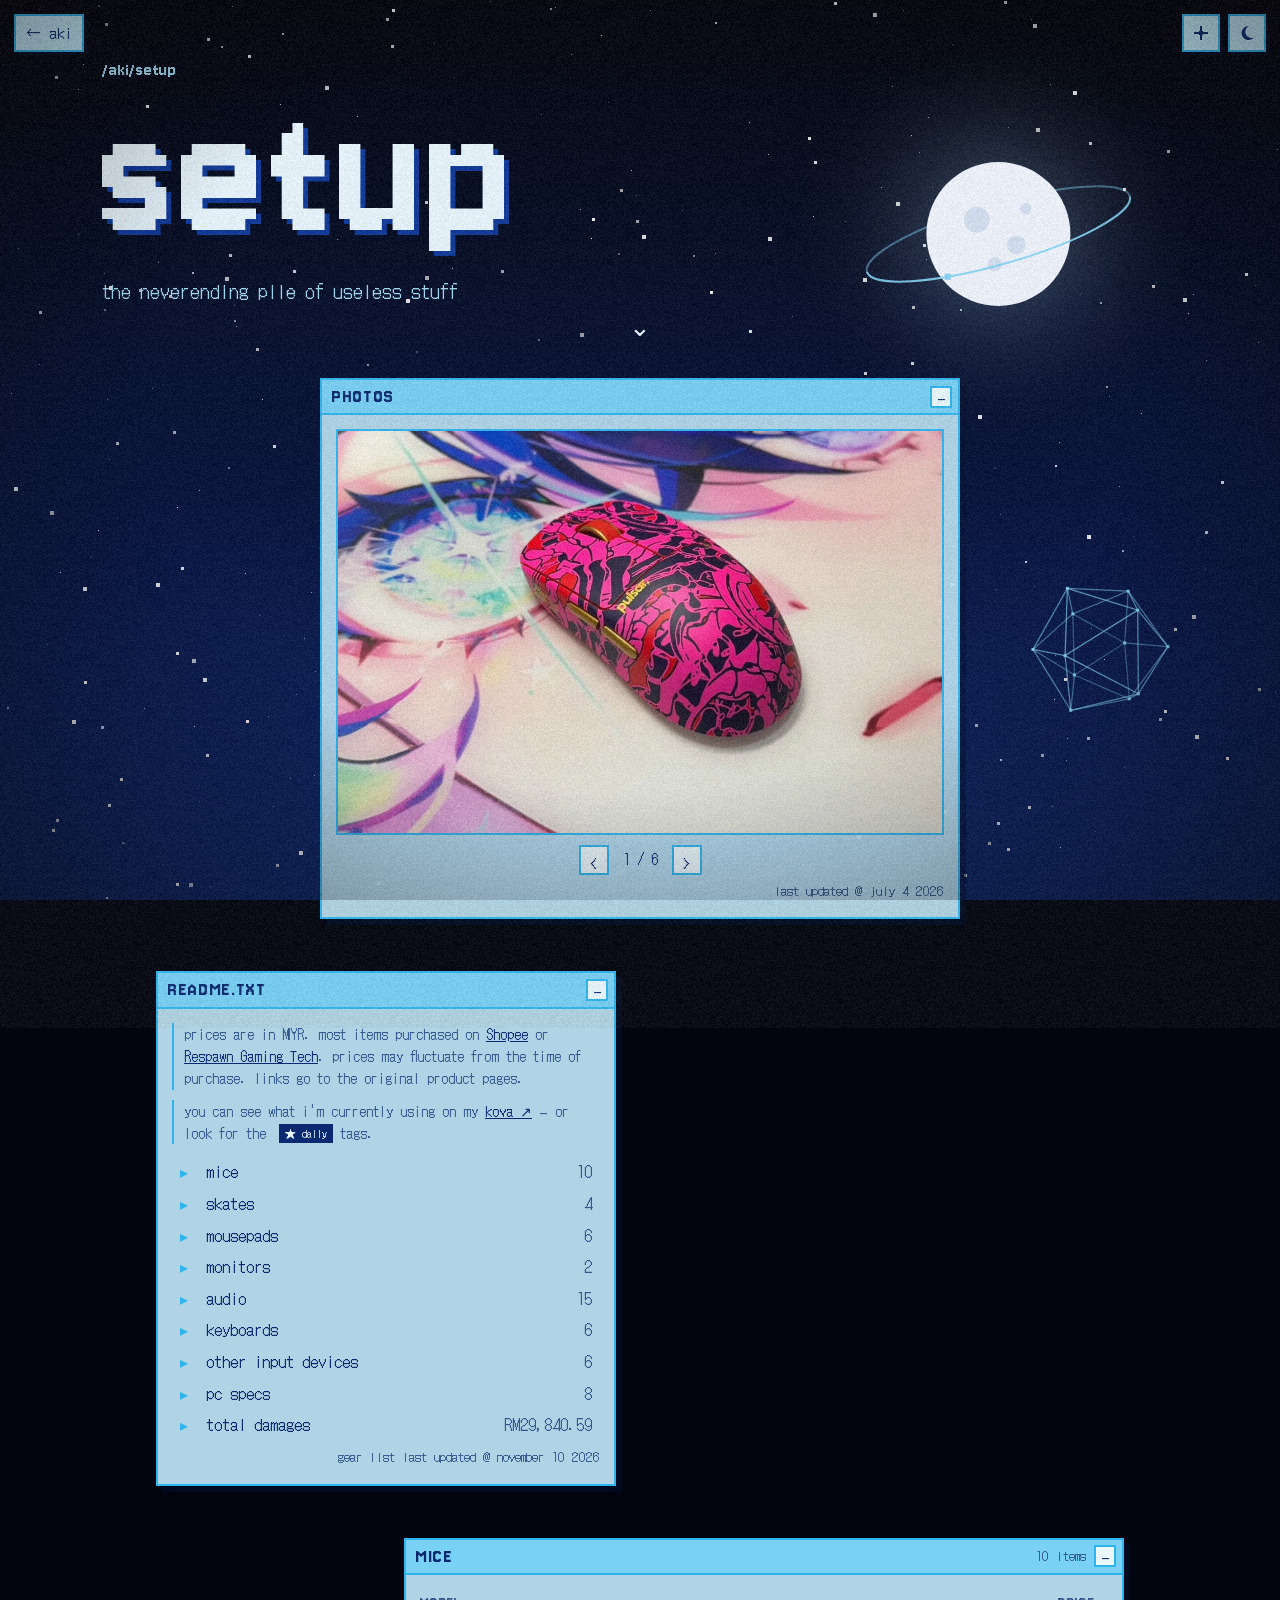
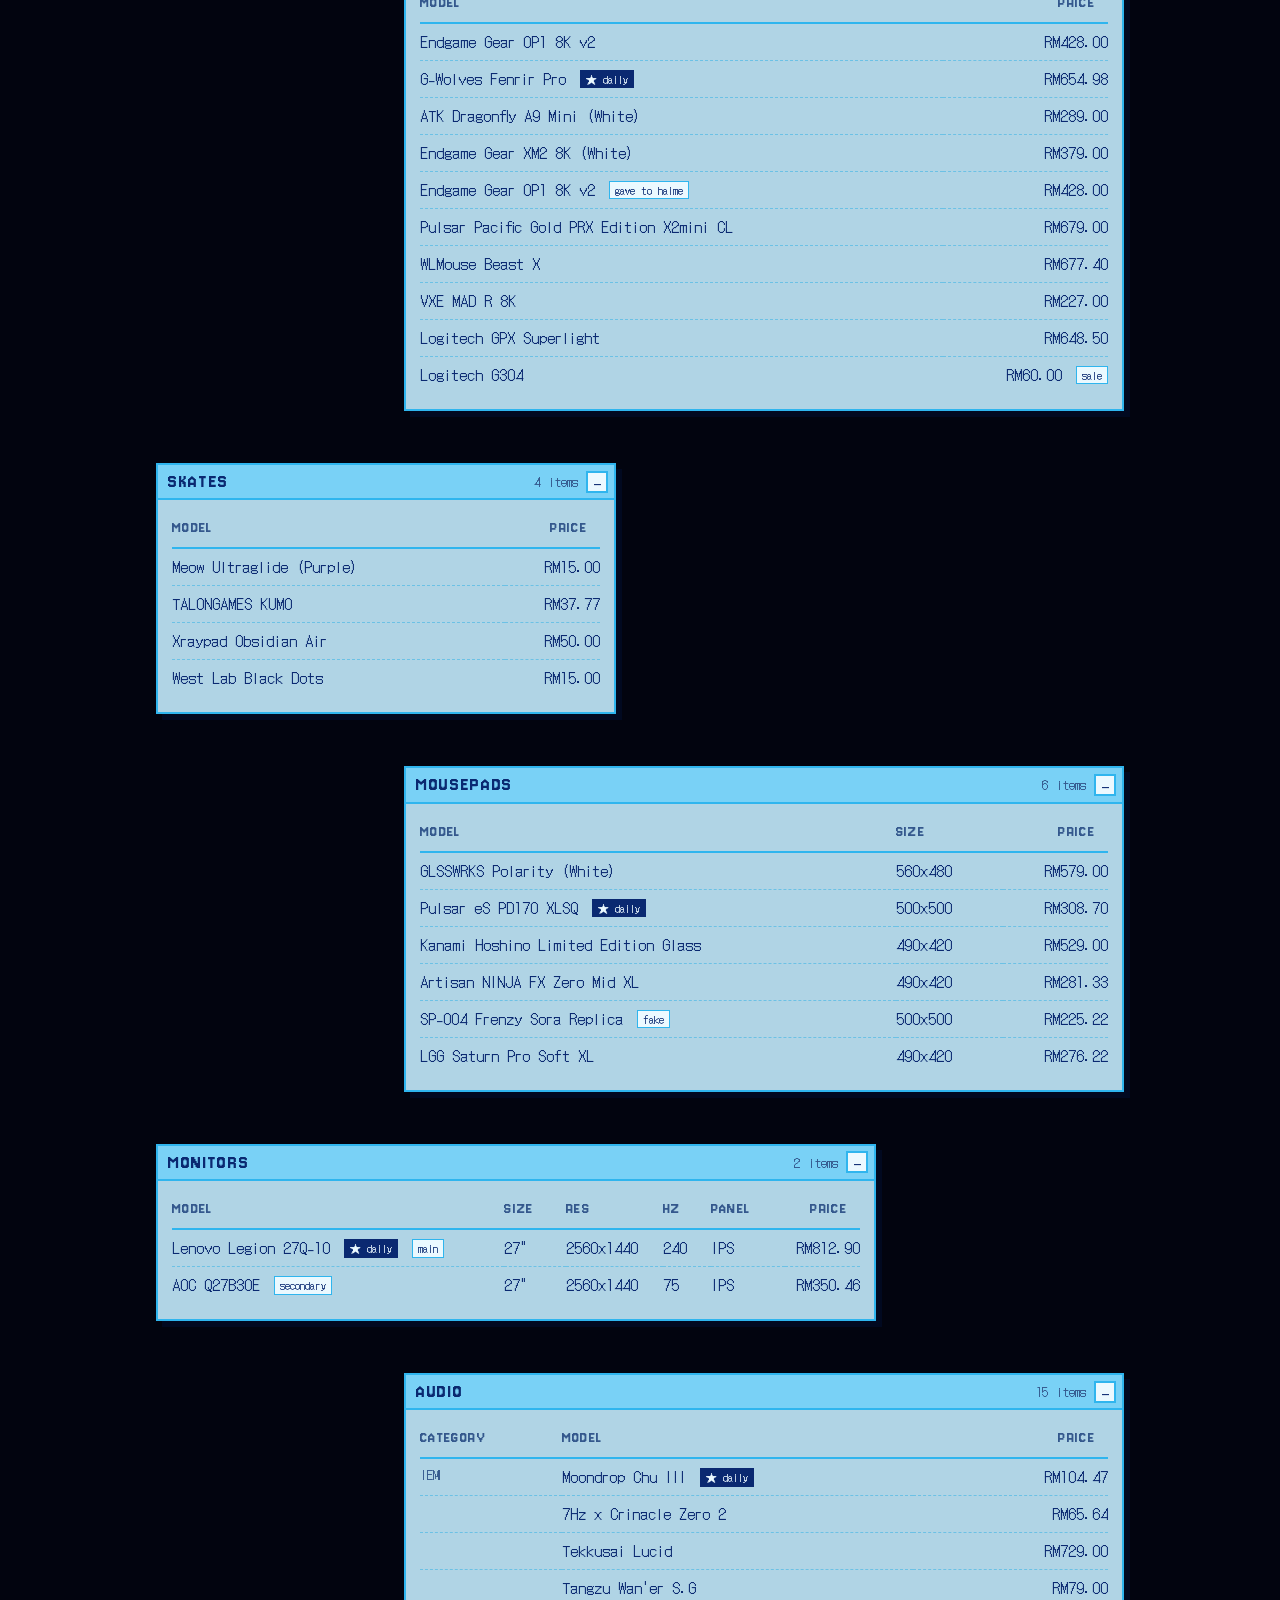
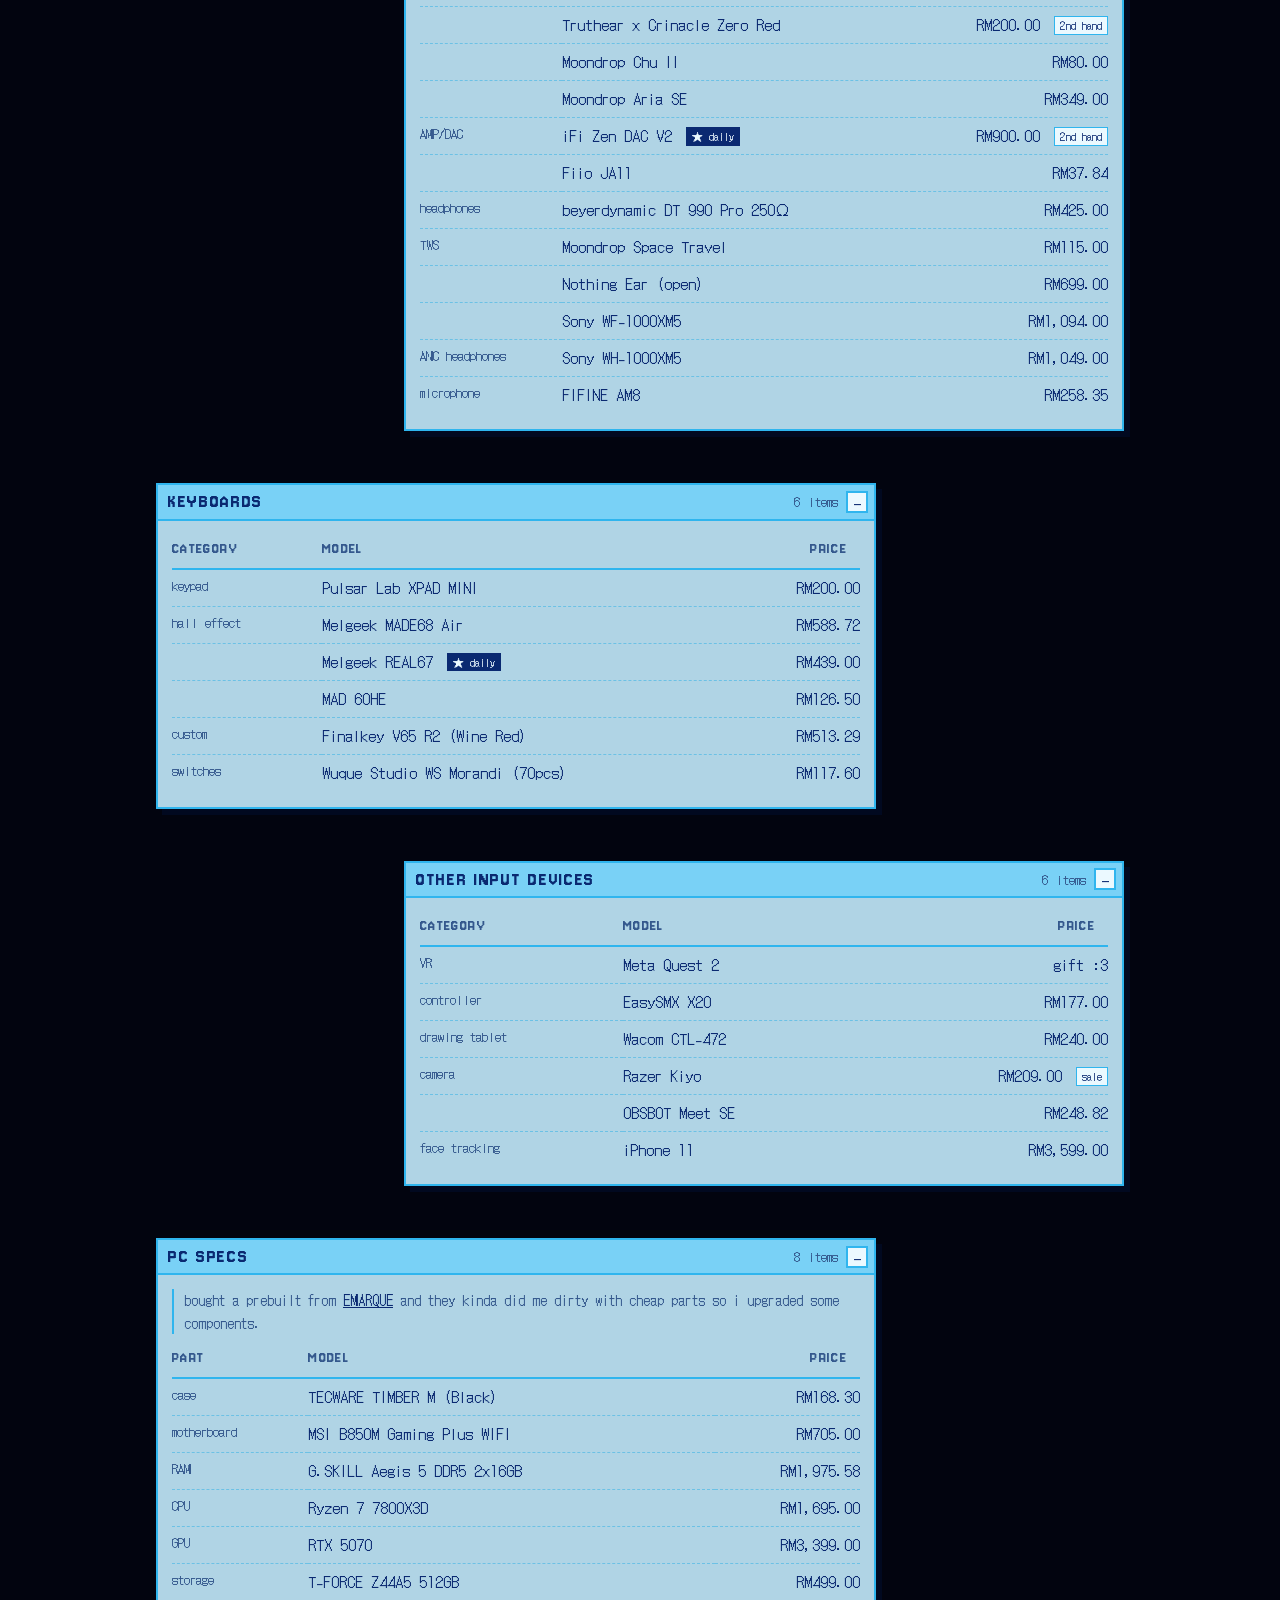
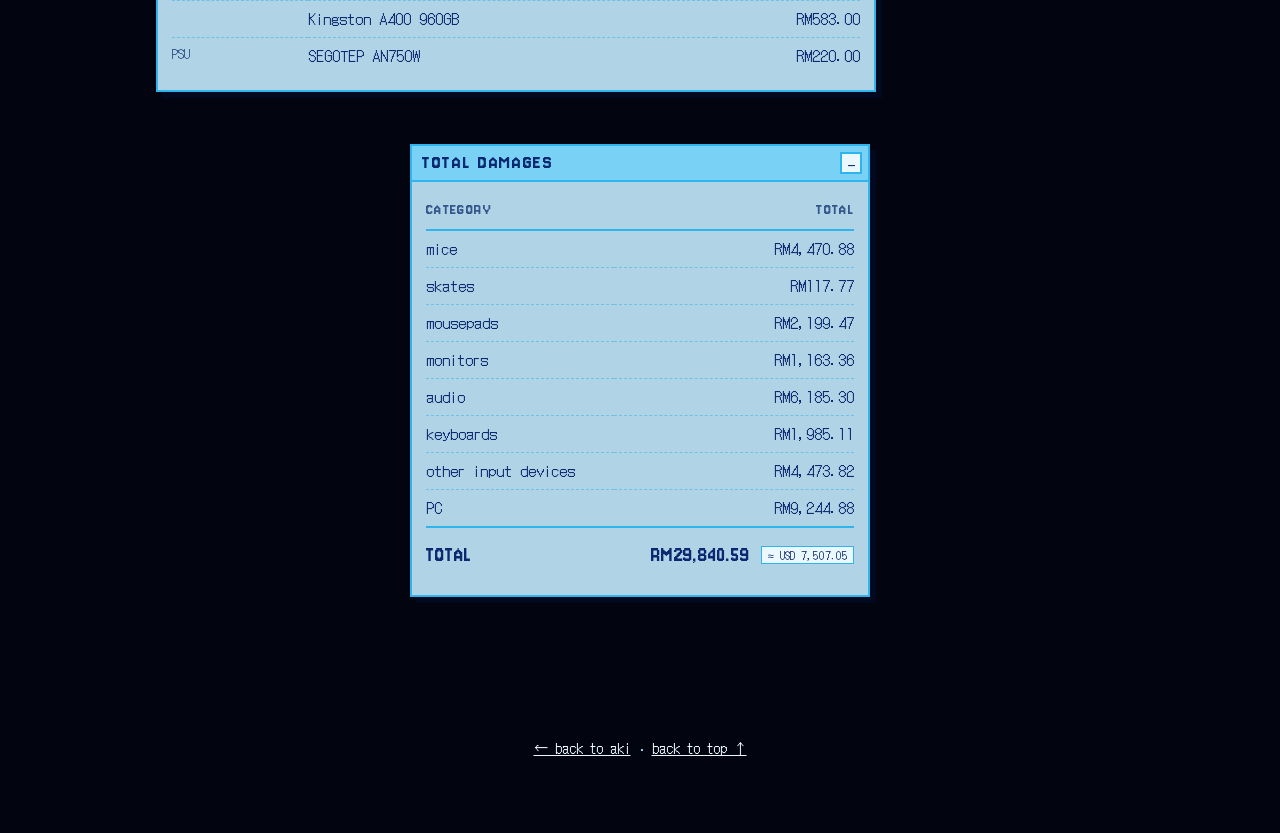
<file: setup.html>
<!DOCTYPE html>
<html lang="en" data-theme="dark">
<head>
<meta charset="UTF-8">
<meta name="viewport" content="width=device-width, initial-scale=1.0">
<title>aki — setup</title>
<meta name="description" content="aki's setup and peripherals — the neverending pile of useless stuff.">
<meta name="theme-color" content="#78d6fb">
<!-- link previews (discord, twitter, etc.) -->
<meta property="og:type" content="website">
<meta property="og:site_name" content="aki">
<meta property="og:title" content="aki — setup &amp; peripherals">
<meta property="og:description" content="the neverending pile of useless stuff — every mouse, pad, keyboard and IEM, with prices.">
<meta property="og:url" content="https://akiaims.xyz/setup.html">
<meta property="og:image" content="https://akiaims.xyz/og-card.jpg">
<meta property="og:image:width" content="1200">
<meta property="og:image:height" content="630">
<meta property="og:image:alt" content="aki — c'est la vie">
<meta name="twitter:card" content="summary_large_image">
<link rel="icon" id="favicon" href="favicon.svg">
<link rel="preconnect" href="https://fonts.googleapis.com">
<link rel="preconnect" href="https://fonts.gstatic.com" crossorigin>
<link href="https://fonts.googleapis.com/css2?family=DotGothic16&family=Jersey+10&display=swap" rel="stylesheet">
<script>
  // apply saved theme + avatar tint before paint so there's no flash
  try {
    const t = localStorage.getItem('aki-theme'); if (t === 'light' || t === 'dark') document.documentElement.dataset.theme = t;
    const c = localStorage.getItem('aki-tint');
    if (c === 'mono') document.documentElement.classList.add('mono');
    else if (c && !isNaN(c)) document.documentElement.style.setProperty('--h', c);
    // first visit this session: hold the page for the boot intro (retro.js plays it); failsafe after 4s
    // effects switched off with the ✦ button (remembered) — calm page, no boot intro
    const fx = localStorage.getItem('aki-fx');
    if (fx === 'off') document.documentElement.classList.add('calm');
    if (fx !== 'off' && !sessionStorage.getItem('aki-booted') && !matchMedia('(prefers-reduced-motion: reduce)').matches) {
      document.documentElement.classList.add('booting');
      setTimeout(() => document.documentElement.classList.remove('booting'), 4000);
    }
  } catch (e) {}
</script>
<link rel="stylesheet" href="retro.css">
<style>
  /* staggered windows on wide screens */
  .stage > .win { width: min(720px, 100%); }
  .stage > .win:nth-child(odd)  { align-self: flex-start; }
  .stage > .win:nth-child(even) { align-self: flex-end; }
  #photos { width: min(640px, 100%); align-self: center; }
  #readme, #skates { width: min(460px, 100%); }
  #total { width: min(460px, 100%); align-self: center; }

  /* widescreen: photos + readme on top, every gear window flowing into three balanced columns
     (the script at the bottom moves the windows in; narrower screens keep the layout above) */
  .wl { display: none; }
  @media (min-width: 1360px) {
    .stage.is-wide { max-width: min(1560px, 94vw); }
    .stage.is-wide .wl { display: grid; gap: 36px; }
    .wl-top { display: grid; grid-template-columns: minmax(0, 1.25fr) minmax(0, .75fr); gap: 36px; align-items: start; }
    .wl-side { display: flex; flex-direction: column; gap: 36px; min-width: 0; }
    .wl-cols { columns: 3; column-gap: 36px; }
    .wl-cols > .win { display: block; margin-bottom: 36px; break-inside: avoid; }
    .stage.is-wide .wl .win,
    .stage.is-wide :is(#photos, #readme, #skates, #total) { width: 100%; margin-left: 0; margin-right: 0; }
  }

  .bar-r { display: flex; align-items: center; gap: 8px; }
  .cap.stamp { margin-top: 6px; text-align: right; font-size: 13px; }

  /* sortable column headers */
  .gear th button.sort {
    all: unset;
    display: inline-flex;
    align-items: center;
    gap: 4px;
    cursor: pointer;
  }
  .gear th button.sort:hover { color: var(--deep); }
  .gear th button.sort:focus-visible { outline: 2px dashed var(--deep); outline-offset: 2px; }
  .gear th .arr { display: inline-block; min-width: 9px; font-family: 'DotGothic16', monospace; font-size: 10px; }
  .cnt { font-family: 'DotGothic16', monospace; font-size: 13px; letter-spacing: 0; text-transform: none; color: var(--mute); }

  .memo {
    margin: 0 0 10px;
    padding-left: 10px;
    border-left: 2px solid var(--line);
    font-size: 14px;
    color: var(--mute);
  }

  /* ---------- gear tables ---------- */
  .tbl { overflow-x: auto; }

  .gear { width: 100%; border-collapse: collapse; font-size: 15px; }
  .gear th {
    padding: 0 10px 6px 0;
    border-bottom: 2px solid var(--line);
    font-family: var(--display);
    font-size: 17px;
    font-weight: 400;
    letter-spacing: .08em;
    text-transform: uppercase;
    text-align: left;
    white-space: nowrap;
    color: var(--mute);
  }
  .gear td {
    padding: 6px 10px 6px 0;
    border-bottom: 1px dashed var(--line-soft);
    vertical-align: top;
  }
  .gear tbody tr:last-child td { border-bottom: 0; }
  .gear th:last-child, .gear td:last-child { padding-right: 0; }
  .gear .num { text-align: right; white-space: nowrap; }
  .gear .cat { font-size: 13px; color: var(--mute); white-space: nowrap; }
  .gear a { text-decoration: none; }
  .gear a:hover { text-decoration: underline; }

  .chip {
    display: inline-block;
    margin-left: 6px;
    padding: 0 5px;
    border: 1px solid var(--line);
    background: var(--pale);
    color: var(--deep);
    font-size: 11px;
    line-height: 1.5;
    white-space: nowrap;
    vertical-align: 1px;
  }
  .gear a.chip:hover { background: var(--bar); text-decoration: none; }
  /* what she actually uses day to day */
  .chip.dd { border-color: var(--deep); background: var(--deep); color: var(--pale); }

  /* ---------- totals receipt ---------- */
  .receipt .total-row td {
    padding-top: 10px;
    border-top: 2px solid var(--line);
    font-family: var(--display);
    font-size: 22px;
    letter-spacing: .04em;
    text-transform: uppercase;
  }
  .receipt .total-row strong { font-weight: 400; }
  .receipt .total-row .chip { font-family: 'DotGothic16', monospace; letter-spacing: 0; text-transform: none; }

  .files { list-style: none; margin: 12px 0 0; padding: 0; }
  .files a { display: flex; justify-content: space-between; gap: 10px; padding: 3px 8px; text-decoration: none; }
  .files a::before { content: '▸'; margin-right: 8px; color: var(--line); }
  .files a span:first-child { flex: 1; }
  .files a .ext { color: var(--mute); }
  .files a:hover { background: var(--bar); }

  /* less important monitor columns go on phones */
  @media (max-width: 500px) {
    .gear { font-size: 14px; }
    .gear .cat { white-space: normal; }
    /* tags drop under the price so the price column stays narrow */
    .gear .num .chip { display: block; width: max-content; margin: 2px 0 0 auto; }
    .gear.monitors th:nth-child(3), .gear.monitors td:nth-child(3),
    .gear.monitors th:nth-child(4), .gear.monitors td:nth-child(4),
    .gear.monitors th:nth-child(5), .gear.monitors td:nth-child(5) { display: none; }
  }
</style>
</head>
<body>
<canvas id="sky" aria-hidden="true"></canvas>

<a class="corner-btn back-btn" href="index.html">← aki</a>
<button class="corner-btn theme-btn" id="themeBtn" type="button" aria-label="switch to light mode"></button>

<header class="hero short" id="top">
  <p class="hero-kicker">/aki/setup</p>
  <h1 class="hero-title">setup</h1>
  <p class="hero-tag">the neverending pile of useless stuff</p>
  <a class="scroll-hint" href="#photos" aria-label="scroll to photos">⌄</a>
</header>

<main class="stage">

  <section class="win" id="photos" aria-labelledby="photos-t">
    <header class="bar"><span id="photos-t">Photos</span><button class="min" type="button" aria-label="collapse photos" aria-expanded="true">–</button></header>
    <div class="body">
      <div class="frame" id="frame"></div>
      <div class="ctrl">
        <button class="sq" id="prev" type="button" aria-label="previous photo">‹</button>
        <span id="count" aria-live="polite">1 / 6</span>
        <button class="sq" id="next" type="button" aria-label="next photo">›</button>
      </div>
      <p class="cap stamp">last updated @ july 4 2026</p>
    </div>
  </section>

  <section class="win" id="readme" aria-labelledby="readme-t">
    <header class="bar"><span id="readme-t">readme.txt</span><button class="min" type="button" aria-label="collapse readme" aria-expanded="true">–</button></header>
    <div class="body">
      <p class="memo">prices are in MYR. most items purchased on <a href="https://shopee.com.my" target="_blank" rel="noopener">Shopee</a> or <a href="https://www.respawngt.com/" target="_blank" rel="noopener">Respawn Gaming Tech</a>. prices may fluctuate from the time of purchase. links go to the original product pages.</p>
      <p class="memo">you can see what i'm currently using on my <a href="https://kova.page/aki" target="_blank" rel="noopener">kova&nbsp;↗</a> — or look for the <span class="chip dd">★ daily</span> tags.</p>
      <ul class="files">
        <li><a href="#mice"><span>mice</span><span class="ext" data-count-for="mice"></span></a></li>
        <li><a href="#skates"><span>skates</span><span class="ext" data-count-for="skates"></span></a></li>
        <li><a href="#mousepads"><span>mousepads</span><span class="ext" data-count-for="mousepads"></span></a></li>
        <li><a href="#monitors"><span>monitors</span><span class="ext" data-count-for="monitors"></span></a></li>
        <li><a href="#audio"><span>audio</span><span class="ext" data-count-for="audio"></span></a></li>
        <li><a href="#keyboards"><span>keyboards</span><span class="ext" data-count-for="keyboards"></span></a></li>
        <li><a href="#other"><span>other input devices</span><span class="ext" data-count-for="other"></span></a></li>
        <li><a href="#pc"><span>pc specs</span><span class="ext" data-count-for="pc"></span></a></li>
        <li><a href="#total"><span>total damages</span><span class="ext" id="toc-total"></span></a></li>
      </ul>
      <p class="cap stamp">gear list last updated @ november 10 2026</p>
    </div>
  </section>

  <!-- new items go at the TOP of their table -->

  <section class="win" id="mice" data-gear aria-labelledby="mice-t">
    <header class="bar"><span id="mice-t">Mice</span><span class="bar-r"><span class="cnt"></span><button class="min" type="button" aria-label="collapse mice" aria-expanded="true">–</button></span></header>
    <div class="body">
      <div class="tbl">
        <table class="gear">
          <thead><tr><th>model</th><th class="num">price</th></tr></thead>
          <tbody>
            <tr><td><a href="https://shopee.com.my/Endgame-Gear-OP18k-V2-Wired-Gaming-Mouse-i.557758082.28788303788" target="_blank" rel="noopener">Endgame Gear OP1 8K v2</a></td><td class="num">RM428.00</td></tr>
            <tr><td><a href="https://shop.g-wolves.com/products/g-wolves-fenrir-pro-8k-wireless-mouse?variant=45171071942853" target="_blank" rel="noopener">G-Wolves Fenrir Pro</a> <span class="chip dd">★ daily</span></td><td class="num">RM654.98</td></tr>
            <tr><td><a href="https://www.respawngt.com/products/atk-dragonfly-a9-mini-series-wireless-gaming-mouse" target="_blank" rel="noopener">ATK Dragonfly A9 Mini (White)</a></td><td class="num">RM289.00</td></tr>
            <tr><td><a href="https://www.respawngt.com/products/xm2-8k-gaming-mouse" target="_blank" rel="noopener">Endgame Gear XM2 8K (White)</a></td><td class="num">RM379.00</td></tr>
            <tr><td><a href="https://shopee.com.my/Endgame-Gear-OP18k-V2-Wired-Gaming-Mouse-i.557758082.28788303788" target="_blank" rel="noopener">Endgame Gear OP1 8K v2</a> <a class="chip" href="https://kova.page/haime" target="_blank" rel="noopener">gave to haime</a></td><td class="num">RM428.00</td></tr>
            <tr><td><a href="https://www.respawngt.com/products/pulsar-pacific-gold-prx-edition-x2-crazy-light-gaming-mouse-mini" target="_blank" rel="noopener">Pulsar Pacific Gold PRX Edition X2mini CL</a></td><td class="num">RM679.00</td></tr>
            <tr><td><a href="https://shopee.com.my/wlmouse-Beast-X-lightweight-magnesium-alloy-mouse-Flower-Beast-series-3395-sensor-i.487885173.24253203537" target="_blank" rel="noopener">WLMouse Beast X</a></td><td class="num">RM677.40</td></tr>
            <tr><td><a href="https://shopee.com.my/VXE-MAD-R-R-MAJOR-wireless-dual-mode-gaming-mouse-PAW3395-3950-supports-wired-wireless-8k-i.487885173.26706447859" target="_blank" rel="noopener">VXE MAD R 8K</a></td><td class="num">RM227.00</td></tr>
            <tr><td><a href="https://shopee.com.my/Logitech-G-PRO-X-Superlight-Wireless-Gaming-Mouse-i.58359596.3876090618" target="_blank" rel="noopener">Logitech GPX Superlight</a></td><td class="num">RM648.50</td></tr>
            <tr><td><a href="https://shopee.com.my/Logitech-G304-Lightspeed-Wireless-Gaming-Mouse-HERO-Sensor-12000-DPI-Lightweight-6-Programmable-Buttons-i.1478787644.56306074333" target="_blank" rel="noopener">Logitech G304</a></td><td class="num">RM60.00 <span class="chip">sale</span></td></tr>
          </tbody>
        </table>
      </div>
    </div>
  </section>

  <section class="win" id="skates" data-gear aria-labelledby="skates-t">
    <header class="bar"><span id="skates-t">Skates</span><span class="bar-r"><span class="cnt"></span><button class="min" type="button" aria-label="collapse skates" aria-expanded="true">–</button></span></header>
    <div class="body">
      <div class="tbl">
        <table class="gear">
          <thead><tr><th>model</th><th class="num">price</th></tr></thead>
          <tbody>
            <tr><td><a href="https://www.respawngt.com/products/meow-gaming-ultraglide-skates-universal-dots-glass-series" target="_blank" rel="noopener">Meow Ultraglide (Purple)</a></td><td class="num">RM15.00</td></tr>
            <tr><td><a href="https://shopee.com.my/TALONGAMES-Mouse-Skates-48-Dots-Universal-for-Cloth-Mousepads-High-Durability-Low-Noise-KUMO-i.162165097.40925635188" target="_blank" rel="noopener">TALONGAMES KUMO</a></td><td class="num">RM37.77</td></tr>
            <tr><td><a href="https://www.respawngt.com/products/xraypad-obsidian-air-diy-mouse-skates-universal-dots-purple-dots-" target="_blank" rel="noopener">Xraypad Obsidian Air</a></td><td class="num">RM50.00</td></tr>
            <tr><td><a href="https://www.respawngt.com/products/west-lab-dots-universal-mouse-skates" target="_blank" rel="noopener">West Lab Black Dots</a></td><td class="num">RM15.00</td></tr>
          </tbody>
        </table>
      </div>
    </div>
  </section>

  <section class="win" id="mousepads" data-gear aria-labelledby="mousepads-t">
    <header class="bar"><span id="mousepads-t">Mousepads</span><span class="bar-r"><span class="cnt"></span><button class="min" type="button" aria-label="collapse mousepads" aria-expanded="true">–</button></span></header>
    <div class="body">
      <div class="tbl">
        <table class="gear">
          <thead><tr><th>model</th><th>size</th><th class="num">price</th></tr></thead>
          <tbody>
            <tr><td><a href="https://www.respawngt.com/products/glsswrks-polarity-series-glass-mouse-pad" target="_blank" rel="noopener">GLSSWRKS Polarity (White)</a></td><td>560×480</td><td class="num">RM579.00</td></tr>
            <tr><td><a href="https://shopee.com.my/Pulsar-eS-PD170-Gaming-Mousepad-i.557758082.53756644069" target="_blank" rel="noopener">Pulsar eS PD170 XLSQ</a> <span class="chip dd">★ daily</span></td><td>500×500</td><td class="num">RM308.70</td></tr>
            <tr><td><a href="https://www.respawngt.com/products/kanami-hoshino-limited-edition-glass-mousepad-pre-order-" target="_blank" rel="noopener">Kanami Hoshino Limited Edition Glass</a></td><td>490×420</td><td class="num">RM529.00</td></tr>
            <tr><td><a href="https://shopee.com.my/Artisan-NINJA-FX-Zero-Gaming-Mousepad-Original-Official-Malaysia-Authorized-Retailer-i.557758082.42868691752" target="_blank" rel="noopener">Artisan NINJA FX Zero Mid XL</a></td><td>490×420</td><td class="num">RM281.33</td></tr>
            <tr><td><a href="https://shopee.com.my/Wallhacs-SP004-Frenzy-SORA-Coating-Gaming-Tempered-Glass-Mouse-Pad-Same-Style-Copy-Version-i.1080408605.27304038883" target="_blank" rel="noopener">SP-004 Frenzy Sora Replica</a> <span class="chip">fake</span></td><td>500×500</td><td class="num">RM225.22</td></tr>
            <tr><td>LGG Saturn Pro Soft XL</td><td>490×420</td><td class="num">RM276.22</td></tr>
          </tbody>
        </table>
      </div>
    </div>
  </section>

  <section class="win" id="monitors" data-gear aria-labelledby="monitors-t">
    <header class="bar"><span id="monitors-t">Monitors</span><span class="bar-r"><span class="cnt"></span><button class="min" type="button" aria-label="collapse monitors" aria-expanded="true">–</button></span></header>
    <div class="body">
      <div class="tbl">
        <table class="gear monitors">
          <thead><tr><th>model</th><th>size</th><th>res</th><th>hz</th><th>panel</th><th class="num">price</th></tr></thead>
          <tbody>
            <tr><td><a href="https://shopee.com.my/LENOVO-LEGION-27Q-10-27-GAMING-MONITOR-(-27-IPS-QHD-0.5MS-240HZ-AMD-FREESYNC-HD-MI-DP-)-i.20108462.44206627745" target="_blank" rel="noopener">Lenovo Legion 27Q-10</a> <span class="chip dd">★ daily</span> <span class="chip">main</span></td><td>27"</td><td>2560×1440</td><td>240</td><td>IPS</td><td class="num">RM812.90</td></tr>
            <tr><td><a href="https://shopee.com.my/AOC-Q27B30E-27-QHD-75Hz-IPS-Monitor-2560x1440-4ms-GtG-HDMI-DisplayPort-i.5529122.54655672107" target="_blank" rel="noopener">AOC Q27B30E</a> <span class="chip">secondary</span></td><td>27"</td><td>2560×1440</td><td>75</td><td>IPS</td><td class="num">RM350.46</td></tr>
          </tbody>
        </table>
      </div>
    </div>
  </section>

  <section class="win" id="audio" data-gear aria-labelledby="audio-t">
    <header class="bar"><span id="audio-t">Audio</span><span class="bar-r"><span class="cnt"></span><button class="min" type="button" aria-label="collapse audio" aria-expanded="true">–</button></span></header>
    <div class="body">
      <div class="tbl">
        <table class="gear">
          <thead><tr><th>category</th><th>model</th><th class="num">price</th></tr></thead>
          <tbody>
            <tr><td class="cat">IEM</td><td><a href="https://shopee.com.my/MOONDROP-Chu-3-Chu-III-10mm-Composite-Diaphragm-Dynamic-Driver-IEM-Earphone-3.5mm-i.61782351.40883772480?extraParams=%7B%22display_model_id%22%3A381400998332%2C%22model_selection_logic%22%3A3%7D&amp;image_ids=sg-11134201-825ac-mv8s8hn9zx8h19" target="_blank" rel="noopener">Moondrop Chu III</a> <span class="chip dd">★ daily</span></td><td class="num">RM104.47</td></tr>
            <tr><td></td><td><a href="https://shopee.com.my/[base64].188678203.53907065729" target="_blank" rel="noopener">7Hz × Crinacle Zero 2</a></td><td class="num">RM65.64</td></tr>
            <tr><td></td><td><a href="https://www.respawngt.com/products/tekkusai-lucid-no-mic-gaming-in-ear-monitor" target="_blank" rel="noopener">Tekkusai Lucid</a></td><td class="num">RM729.00</td></tr>
            <tr><td></td><td>Tangzu Wan'er S.G</td><td class="num">RM79.00</td></tr>
            <tr><td></td><td><a href="https://shopee.com.my/Truthear-x-Crinacle-Zero-Red-In-Ear-Monitors-Dual-Dynamic-Drivers-with-0.78-2Pin-Cable-Earphones-IEM-(Zero-Red)-i.65895521.23342966759" target="_blank" rel="noopener">Truthear × Crinacle Zero Red</a></td><td class="num">RM200.00 <span class="chip">2nd hand</span></td></tr>
            <tr><td></td><td><a href="https://shopee.com.my/Moondrop-Chu-II-Chu-2-Aluminium-Magnesium-Alloy-10mm-Dynamic-Driver-In-Ear-Monitor-IEM-Earphone-(0.78mm-2-Pin-Type-C)-i.72068395.24202023436" target="_blank" rel="noopener">Moondrop Chu II</a></td><td class="num">RM80.00</td></tr>
            <tr><td></td><td><a href="https://shopee.com.my/Moondrop-Aria-Snow-Edition-High-Performance-Diamond-Like-LCP-Diaphragm-Dynamic-Driver-IEMS-In-Ear-Earphone-i.181652340.16722023873" target="_blank" rel="noopener">Moondrop Aria SE</a></td><td class="num">RM349.00</td></tr>
            <tr><td class="cat">AMP/DAC</td><td><a href="https://shopee.com.my/iFi-ZEN-DAC-V2-DAC-Amp-i.414731594.8164344947" target="_blank" rel="noopener">iFi Zen DAC V2</a> <span class="chip dd">★ daily</span></td><td class="num">RM900.00 <span class="chip">2nd hand</span></td></tr>
            <tr><td></td><td><a href="https://shopee.com.my/Fiio-JA11-USB-Type-C-to-3.5mm-IEM-Portable-DAC-and-Headphone-Amplifier-i.61782351.25482922124" target="_blank" rel="noopener">Fiio JA11</a></td><td class="num">RM37.84</td></tr>
            <tr><td class="cat">headphones</td><td><a href="https://shopee.com.my/beyerdynamic-DT-990-Pro-Professional-Over-Ear-Studio-Headphones-for-Audio-Enthusiasts-i.1396468573.27567050217" target="_blank" rel="noopener">beyerdynamic DT 990 Pro 250Ω</a></td><td class="num">RM425.00</td></tr>
            <tr><td class="cat">TWS</td><td><a href="https://shopee.com.my/Moondrop-Space-Travel-(-TWS-)-True-Wireless-Earphone-and-Small-Case-i.181652340.23051313631" target="_blank" rel="noopener">Moondrop Space Travel</a></td><td class="num">RM115.00</td></tr>
            <tr><td></td><td><a href="https://shopee.com.my/-D12-Promo-Nothing-Ear-(open)-Weightless-ultra-light-Open-Sound-Titanium-driver-AI-Clear-Voice-Tech-Chat-GPT--i.530429709.27461785498" target="_blank" rel="noopener">Nothing Ear (open)</a></td><td class="num">RM699.00</td></tr>
            <tr><td></td><td><a href="https://shopee.com.my/Sony-WF-1000XM5-Wireless-Earphones-Best-Noise-Cancelling-Technology-Astonishing-Sound-Quality-WF1000XM5-i.482293451.19582216959" target="_blank" rel="noopener">Sony WF-1000XM5</a></td><td class="num">RM1,094.00</td></tr>
            <tr><td class="cat">ANC headphones</td><td><a href="https://shopee.com.my/-FREE-TNG-Sony-WH-1000XM5-Wireless-Noise-Cancelling-Headphones-Over-Ear-ANC-Original-Malaysia-Warranty-i.1450270881.42508958982" target="_blank" rel="noopener">Sony WH-1000XM5</a></td><td class="num">RM1,049.00</td></tr>
            <tr><td class="cat">microphone</td><td>FIFINE AM8</td><td class="num">RM258.35</td></tr>
          </tbody>
        </table>
      </div>
    </div>
  </section>

  <section class="win" id="keyboards" data-gear aria-labelledby="keyboards-t">
    <header class="bar"><span id="keyboards-t">Keyboards</span><span class="bar-r"><span class="cnt"></span><button class="min" type="button" aria-label="collapse keyboards" aria-expanded="true">–</button></span></header>
    <div class="body">
      <div class="tbl">
        <table class="gear">
          <thead><tr><th>category</th><th>model</th><th class="num">price</th></tr></thead>
          <tbody>
            <tr><td class="cat">keypad</td><td><a href="https://shopee.com.my/Pulsar-Lab-XPAD-MINI-Gaming-Key-Pad-i.1650473718.53413682898" target="_blank" rel="noopener">Pulsar Lab XPAD MINI</a></td><td class="num">RM200.00</td></tr>
            <tr><td class="cat">hall effect</td><td><a href="https://shopee.com.my/MelGeek-MADE68-AIR-65-Wired-Low-Profile-Magnetic-Switch-Gaming-Keyboard-w-TTC-KOM-Mini-Switches-i.576537911.29888686757" target="_blank" rel="noopener">Melgeek MADE68 Air</a></td><td class="num">RM588.72</td></tr>
            <tr><td></td><td><a href="https://shopee.com.my/Melgeek-REAL67-Hall-Effect-Gaming-Keyboard-i.557758082.25595458845" target="_blank" rel="noopener">Melgeek REAL67</a> <span class="chip dd">★ daily</span></td><td class="num">RM439.00</td></tr>
            <tr><td></td><td><a href="https://shopee.com.my/MAD-60HE-Mechanical-Keyboard-60-Gaming-Keyboard-RT-Rapid-Trigger-Magnetic-Switch-Contour-keycaps-i.1386968094.28765455715" target="_blank" rel="noopener">MAD 60HE</a></td><td class="num">RM126.50</td></tr>
            <tr><td class="cat">custom</td><td><a href="https://diykeycap.com/en-my/products/finalkey-v65-r2?variant=43622830473437" target="_blank" rel="noopener">Finalkey V65 R2 (Wine Red)</a></td><td class="num">RM513.29</td></tr>
            <tr><td class="cat">switches</td><td><a href="https://shopee.com.my/-LINEAR-Wuque-Studio-WS-Morandi-50gf-Linear-Factory-Lubed-Mechanical-Switch-i.953374917.27533273901" target="_blank" rel="noopener">Wuque Studio WS Morandi (70pcs)</a></td><td class="num">RM117.60</td></tr>
          </tbody>
        </table>
      </div>
    </div>
  </section>

  <section class="win" id="other" data-gear aria-labelledby="other-t">
    <header class="bar"><span id="other-t">Other Input Devices</span><span class="bar-r"><span class="cnt"></span><button class="min" type="button" aria-label="collapse other input devices" aria-expanded="true">–</button></span></header>
    <div class="body">
      <div class="tbl">
        <table class="gear">
          <thead><tr><th>category</th><th>model</th><th class="num">price</th></tr></thead>
          <tbody>
            <tr><td class="cat">VR</td><td>Meta Quest 2</td><td class="num">gift :3</td></tr>
            <tr><td class="cat">controller</td><td><a href="https://shopee.com.my/Game-controller-X20-Black-Myth-Wukong-PC-computer-switch-wireless-steam-elite-Gamepad-Joystick-For-Android-Pc-Laptop-i.448545978.29759931210" target="_blank" rel="noopener">EasySMX X20</a></td><td class="num">RM177.00</td></tr>
            <tr><td class="cat">drawing tablet</td><td><a href="https://shopee.com.my/One-By-Wacom-Drawing-Tablet-Small-Medium-(CTL-472-CTL-672)-Student-Designer-Drawing-Tablet-i.58359596.7914146150" target="_blank" rel="noopener">Wacom CTL-472</a></td><td class="num">RM240.00</td></tr>
            <tr><td class="cat">camera</td><td><a href="https://shopee.com.my/RAZER-Web-Camera-Kiyo-Kiyo-X-Kiyo-Pro-(USB-Streaming-Camera-with-High-Performance-Adaptive-Light-Sensor)-i.13741830.16879610422" target="_blank" rel="noopener">Razer Kiyo</a></td><td class="num">RM209.00 <span class="chip">sale</span></td></tr>
            <tr><td></td><td><a href="https://shopee.com.my/OBSBOT-Meet-SE-AI-Powered-Webcam-Full-HD-1080P-100fps-CMOS-HDR-Low-Light-Performance-Beauty-Mode-i.10709207.29576755643" target="_blank" rel="noopener">OBSBOT Meet SE</a></td><td class="num">RM248.82</td></tr>
            <tr><td class="cat">face tracking</td><td><a href="https://www.machines.com.my/products/iphone-11-64gb-black" target="_blank" rel="noopener">iPhone 11</a></td><td class="num">RM3,599.00</td></tr>
          </tbody>
        </table>
      </div>
    </div>
  </section>

  <section class="win" id="pc" data-gear aria-labelledby="pc-t">
    <header class="bar"><span id="pc-t">PC Specs</span><span class="bar-r"><span class="cnt"></span><button class="min" type="button" aria-label="collapse pc specs" aria-expanded="true">–</button></span></header>
    <div class="body">
      <p class="memo">bought a prebuilt from <a href="https://emarque.co/" target="_blank" rel="noopener">EMARQUE</a> and they kinda did me dirty with cheap parts so i upgraded some components.</p>
      <div class="tbl">
        <table class="gear">
          <thead><tr><th>part</th><th>model</th><th class="num">price</th></tr></thead>
          <tbody>
            <tr><td class="cat">case</td><td><a href="https://shopee.com.my/TECWARE-TIMBER-M-TG-Micro-ATX-Wooden-Panel-PC-Casing-MID-TOWER-MATX-CASE-Black-White-GADGET-IT-i.383979059.26391427339?extraParams=%7B%22display_model_id%22%3A390619096883%2C%22model_selection_logic%22%3A3%7D&amp;image_ids=my-11134207-820lg-mu1nuvu0fxms1f" target="_blank" rel="noopener">TECWARE TIMBER M (Black)</a></td><td class="num">RM168.30</td></tr>
            <tr><td class="cat">motherboard</td><td><a href="https://shopee.com.my/MSI-B850M-Gaming-Plus-WIFI-mATX-Motherboard-AMD-AM5-i.1562367463.41010422432" target="_blank" rel="noopener">MSI B850M Gaming Plus WIFI</a></td><td class="num">RM705.00</td></tr>
            <tr><td class="cat">RAM</td><td><a href="https://shopee.com.my/G.SKILL-Aegis-5-DDR5-16GB-32GB-64GB-5600MHz-CL36-Memory-Kit-With-Intel-XMP-AMD-EXPO-PERFORMANCE-RAM-DESKTOP-i.576537911.46450747283" target="_blank" rel="noopener">G.SKILL Aegis 5 DDR5 2×16GB</a></td><td class="num">RM1,975.58</td></tr>
            <tr><td class="cat">CPU</td><td><a href="https://shopee.com.my/AMD-Ryzen-7-7800X3D-9800X3D-Processor-8-Cores-16-Threads-AM5-(Tray-Unit)-i.1562367463.24896478727" target="_blank" rel="noopener">Ryzen 7 7800X3D</a></td><td class="num">RM1,695.00</td></tr>
            <tr><td class="cat">GPU</td><td><a href="https://shopee.com.my/COLORFUL-GeForce-RTX-5070-NB-EX-V2-12GB-V-GDDR7-GRAPHICS-CARD-i.20108462.28179353205" target="_blank" rel="noopener">RTX 5070</a></td><td class="num">RM3,399.00</td></tr>
            <tr><td class="cat">storage</td><td><a href="https://shopee.com.my/TeamGroup-T-FORCE-Z44A5-512GB-1TB-M.2-2280-NVMe-GEN4x4-SSD-i.576537911.44800937576" target="_blank" rel="noopener">T-FORCE Z44A5 512GB</a></td><td class="num">RM499.00</td></tr>
            <tr><td></td><td><a href="https://shopee.com.my/Kingston-A400-240GB-480GB-960GB-SSD-SATA3-2.5-(SA400S37-120G-SA400S37-240G-SA400S37-480G-SA400S37-960G)-i.43829688.1235859045" target="_blank" rel="noopener">Kingston A400 960GB</a></td><td class="num">RM583.00</td></tr>
            <tr><td class="cat">PSU</td><td><a href="https://shopee.com.my/SEGOTEP-AN-SERIES-AN550W-(550W)-AN650W-(650W)-AN750W-(750W)-80-PLUS-STANDARD-POWER-SUPPLY-PSU-i.1290400725.40527141336" target="_blank" rel="noopener">SEGOTEP AN750W</a></td><td class="num">RM220.00</td></tr>
          </tbody>
        </table>
      </div>
    </div>
  </section>

  <section class="win" id="total" aria-labelledby="total-t">
    <header class="bar"><span id="total-t">Total Damages</span><button class="min" type="button" aria-label="collapse total damages" aria-expanded="true">–</button></header>
    <div class="body">
      <table class="gear receipt">
        <thead><tr><th>category</th><th class="num">total</th></tr></thead>
        <tbody>
          <tr><td>mice</td><td class="num">RM4,470.88</td></tr>
          <tr><td>skates</td><td class="num">RM117.77</td></tr>
          <tr><td>mousepads</td><td class="num">RM2,199.47</td></tr>
          <tr><td>monitors</td><td class="num">RM1,163.36</td></tr>
          <tr><td>audio</td><td class="num">RM6,185.30</td></tr>
          <tr><td>keyboards</td><td class="num">RM1,985.11</td></tr>
          <tr><td>other input devices</td><td class="num">RM4,473.82</td></tr>
          <tr><td>PC</td><td class="num">RM9,244.88</td></tr>
          <tr class="total-row"><td>total</td><td class="num"><strong>RM29,840.59</strong> <span class="chip">≈ USD 7,507.05</span></td></tr>
        </tbody>
      </table>
    </div>
  </section>

</main>

<footer class="end">
  <p><a href="index.html">← back to aki</a> · <a href="#top">back to top ↑</a></p>
</footer>

<script src="retro.js"></script>
<script>
(() => {
  const $ = s => document.querySelector(s), $$ = s => [...document.querySelectorAll(s)];

  // widescreen layout: photos + readme on top, gear windows in three balanced columns
  const WIDE = matchMedia('(min-width: 1360px)');
  const stage = $('.stage');
  const wins = [...stage.querySelectorAll(':scope > .win')];   // original page order
  const wl = document.createElement('div');
  wl.className = 'wl';
  const wlTop = document.createElement('div');
  wlTop.className = 'wl-top';
  const wlSide = document.createElement('div');   // readme + monitors (short) beside the tall photos window
  wlSide.className = 'wl-side';
  const wlCols = document.createElement('div');
  wlCols.className = 'wl-cols';
  wl.append(wlTop, wlCols);
  stage.prepend(wl);
  const TOP = ['photos', 'readme', 'monitors'];
  function arrange() {
    if (WIDE.matches) {
      wlSide.append($('#readme'), $('#monitors'));
      wlTop.append($('#photos'), wlSide);
      wlCols.append(...wins.filter(w => !TOP.includes(w.id)));
      stage.classList.add('is-wide');
    } else {
      stage.append(...wins);   // back to the single staggered column, same order
      stage.classList.remove('is-wide');
    }
  }
  arrange();
  WIDE.addEventListener('change', arrange);

  // item counts in each title bar + the readme index
  $$('.win[data-gear]').forEach(win => {
    const n = win.querySelectorAll('tbody tr').length;
    win.querySelector('.cnt').textContent = n + (n === 1 ? ' item' : ' items');
    const toc = $(`[data-count-for="${win.id}"]`);
    if (toc) toc.textContent = n;
  });
  $('#toc-total').textContent = $('#total .total-row strong').textContent;

  // click a column header to sort: first click (high→low for numbers, a→z for text), again to flip, a third time to reset
  const textOf = td => [...td.childNodes]
    .filter(n => !(n.classList && n.classList.contains('chip')))
    .map(n => n.textContent).join('').trim().toLowerCase();
  // prices: only real RM amounts count ("gift :3" sorts as no price); other number columns: first number in the cell
  const priceOf = td => { const m = /RM([\d,.]+)/.exec(td.textContent); return m ? parseFloat(m[1].replace(/,/g, '')) : -1; };
  const numOf = td => { const m = /[\d.]+/.exec(td.textContent.replace(/,/g, '')); return m ? parseFloat(m[0]) : -1; };

  $$('.win[data-gear] table.gear').forEach(table => {
    const tbody = table.tBodies[0];
    const rows = [...tbody.rows];
    // categories are written only on the first row of each group; remember every row's group
    // so sorted rows can show it, and the original text so the default order can be restored
    let group = '';
    rows.forEach((r, i) => {
      r.dataset.i = i;
      const first = r.cells[0];
      r.dataset.orig = first.textContent;
      if (first.classList.contains('cat') && first.textContent.trim()) group = first.textContent.trim();
      r.dataset.group = group;
    });
    const hasGroups = rows.some(r => r.cells[0].classList.contains('cat'));
    if (hasGroups) rows.forEach(r => r.cells[0].classList.add('cat'));

    const ths = [...table.tHead.rows[0].cells];
    const state = { col: -1, dir: 0 };   // dir: 1 = ascending, -1 = descending, 0 = original order
    ths.forEach((th, col) => {
      const label = th.textContent;
      const numeric = th.classList.contains('num') || /^(hz|size|res)$/.test(label);
      const btn = document.createElement('button');
      btn.type = 'button';
      btn.className = 'sort';
      btn.append(label);
      const arr = document.createElement('span');
      arr.className = 'arr';
      arr.setAttribute('aria-hidden', 'true');
      btn.append(arr);
      th.replaceChildren(btn);
      th.setAttribute('aria-sort', 'none');

      btn.addEventListener('click', () => {
        const firstDir = numeric ? -1 : 1;
        state.dir = state.col !== col ? firstDir : state.dir === firstDir ? -firstDir : 0;
        state.col = state.dir ? col : -1;

        const key = r => th.classList.contains('num') ? priceOf(r.cells[col])
          : numeric ? numOf(r.cells[col])
          : (col === 0 && hasGroups ? r.dataset.group.toLowerCase() : textOf(r.cells[col]));
        const sorted = state.dir
          ? rows.slice().sort((a, b) => {
              const ka = key(a), kb = key(b);
              return (ka < kb ? -1 : ka > kb ? 1 : 0) * state.dir || a.dataset.i - b.dataset.i;
            })
          : rows;
        // once sorted, every row shows its category; back in the original order only the group starts do
        if (hasGroups) rows.forEach(r => { r.cells[0].textContent = state.dir ? r.dataset.group : r.dataset.orig; });
        tbody.append(...sorted);

        ths.forEach((h, i) => {
          const on = i === state.col;
          h.setAttribute('aria-sort', on ? (state.dir === 1 ? 'ascending' : 'descending') : 'none');
          h.querySelector('.arr').textContent = on ? (state.dir === 1 ? '▲' : '▼') : '';
        });
      });
    });
  });

  // favicon + palette tint from the discord avatar
  const DISCORD_ID = '250645109438152704';
  fetch(`https://api.lanyard.rest/v1/users/${DISCORD_ID}`)
    .then(r => r.json())
    .then(j => {
      const av = j.success && j.data.discord_user && j.data.discord_user.avatar;
      if (av) retro.applyAvatar(`https://cdn.discordapp.com/avatars/${DISCORD_ID}/${av}.${av.startsWith('a_') ? 'gif' : 'png'}?size=128`);
      if (j.success) retro.setStatus(j.data.discord_status || 'offline');
    })
    .catch(() => {});
})();
</script>
</body>
</html>
</file>
<file: retro.css>
/* shared look for the retro-window pages (index-v2 / setup-v2) */

/* ---------- palette (hue is swapped from the discord avatar when it's colourful) ---------- */
:root {
  --h: 198;
  --sky: #02040f;
  --panel: hsl(var(--h) 92% 88% / .9);
  --panel-solid: hsl(var(--h) 92% 88%);
  --bar: hsl(var(--h) 88% 72%);
  --line: hsl(var(--h) 85% 56%);
  --pale: hsl(var(--h) 100% 96%);
  --deep: hsl(calc(var(--h) + 24) 84% 24%);
  --mute: hsl(calc(var(--h) + 18) 46% 38%);
  --shadow: hsl(calc(var(--h) + 24) 90% 10% / .55);
  --hero-ink: #eaf8ff;
  --hero-dim: hsl(var(--h) 80% 80%);
  --hero-shadow: hsl(calc(var(--h) + 24) 85% 32%);
  --line-soft: hsl(var(--h) 70% 66%);
  /* titles + window bars; body text stays DotGothic16 */
  --display: 'Jersey 10', 'DotGothic16', ui-monospace, monospace;
}

:root[data-theme="light"] {
  --sky: #cdeeff;
  --panel: hsl(var(--h) 100% 97% / .9);
  --panel-solid: hsl(var(--h) 100% 97%);
  --bar: hsl(var(--h) 85% 80%);
  --shadow: hsl(calc(var(--h) + 24) 80% 30% / .28);
  --hero-ink: hsl(calc(var(--h) + 24) 84% 22%);
  --hero-dim: hsl(calc(var(--h) + 24) 50% 34%);
  --hero-shadow: hsl(var(--h) 80% 76%);
}

/* greyscale palette — used when the discord avatar has no real colour */
:root.mono {
  --sky: #050505;
  --panel: hsl(0 0% 90% / .9);
  --panel-solid: hsl(0 0% 90%);
  --bar: hsl(0 0% 76%);
  --line: hsl(0 0% 46%);
  --line-soft: hsl(0 0% 66%);
  --pale: hsl(0 0% 97%);
  --deep: hsl(0 0% 12%);
  --mute: hsl(0 0% 34%);
  --shadow: hsl(0 0% 0% / .55);
  --hero-ink: #f2f2f2;
  --hero-dim: hsl(0 0% 72%);
  --hero-shadow: hsl(0 0% 28%);
}

:root.mono[data-theme="light"] {
  --sky: #e6e6e6;
  --panel: hsl(0 0% 98% / .9);
  --panel-solid: hsl(0 0% 98%);
  --bar: hsl(0 0% 85%);
  --shadow: hsl(0 0% 0% / .22);
  --hero-ink: hsl(0 0% 12%);
  --hero-dim: hsl(0 0% 34%);
  --hero-shadow: hsl(0 0% 80%);
}

* { box-sizing: border-box; }
[hidden] { display: none !important; }

html { background: var(--sky); scroll-behavior: smooth; }

body {
  margin: 0;
  background: var(--sky);
  color: var(--deep);
  font-family: 'DotGothic16', ui-monospace, monospace;
  font-size: 16px;
  line-height: 1.6;
  overflow-x: hidden;
}

#sky {
  position: fixed;
  inset: 0;
  width: 100%;
  height: 100%;
  z-index: 0;
  pointer-events: none;
}

:focus-visible { outline: 2px dashed var(--deep); outline-offset: 2px; }

/* ---------- corner buttons (theme toggle, back) ---------- */
.corner-btn {
  position: fixed;
  top: 14px;
  z-index: 30;
  min-width: 38px;
  height: 38px;
  display: grid;
  place-items: center;
  padding: 0 10px;
  border: 2px solid var(--line);
  background: var(--panel-solid);
  color: var(--deep);
  font: inherit;
  font-size: 15px;
  text-decoration: none;
  box-shadow: 3px 3px 0 var(--shadow);
  cursor: pointer;
}
.corner-btn:active { translate: 2px 2px; box-shadow: 1px 1px 0 var(--shadow); }
.theme-btn { right: 14px; padding: 0; }
.fx-btn { right: 60px; padding: 0; }
.back-btn { left: 14px; }

/* ---------- hero ---------- */
.hero {
  position: relative;
  z-index: 1;
  min-height: clamp(300px, 44vh, 480px);
  display: flex;
  flex-direction: column;
  justify-content: center;
  padding: 0 max(16px, 8vw);
}
.hero.short { min-height: clamp(280px, 40vh, 440px); }

.hero-kicker {
  margin: 0 0 6px;
  font-family: var(--display);
  font-size: 19px;
  letter-spacing: .04em;
  color: var(--hero-dim);
}

.hero-title {
  margin: 0;
  font-family: var(--display);
  font-weight: 400;
  font-size: clamp(88px, 18vw, 200px);
  line-height: .85;
  letter-spacing: .02em;
  color: var(--hero-ink);
  text-shadow: 5px 5px 0 var(--hero-shadow);
}

.hero-tag { margin: 14px 0 0; font-size: 18px; color: var(--hero-dim); }

.scroll-hint {
  position: absolute;
  left: 50%;
  bottom: 22px;
  translate: -50% 0;
  font-size: 26px;
  line-height: 1;
  color: var(--hero-ink);
  text-decoration: none;
  animation: bob 1.6s ease-in-out infinite;
}

@keyframes bob { 50% { transform: translateY(6px); } }

.hero :focus-visible, .end :focus-visible { outline-color: var(--hero-ink); }

/* ---------- windows ---------- */
.stage {
  position: relative;
  z-index: 1;
  max-width: 1000px;
  margin: 0 auto;
  padding: 2vh 16px 14vh;
  display: flex;
  flex-direction: column;
  gap: 52px;
}

.win {
  position: relative;
  width: min(440px, 100%);
  background: var(--panel);
  border: 2px solid var(--line);
  box-shadow: 6px 6px 0 var(--shadow);
  scroll-margin-top: 24px;
}

.bar {
  display: flex;
  align-items: center;
  justify-content: space-between;
  gap: 8px;
  padding: 4px 6px 4px 10px;
  background: var(--bar);
  border-bottom: 2px solid var(--line);
  font-family: var(--display);
  font-size: 21px;
  line-height: 1.2;
  letter-spacing: .08em;
  text-transform: uppercase;
  color: var(--deep);
  user-select: none;
  -webkit-user-select: none;
}

@media (pointer: fine) and (min-width: 761px) {
  .bar { cursor: grab; touch-action: none; }
  .win.dragging .bar { cursor: grabbing; }
}

.min, .sq {
  width: 22px;
  height: 22px;
  display: grid;
  place-items: center;
  padding: 0;
  border: 2px solid var(--line);
  background: var(--pale);
  color: var(--deep);
  font-family: 'DotGothic16', ui-monospace, monospace;
  font-size: 14px;
  line-height: 1;
  cursor: pointer;
}
.min:hover, .sq:hover { background: var(--panel-solid); }

.body { padding: 14px 14px 16px; }
.win.collapsed .body { display: none; }
.win.collapsed { box-shadow: 4px 4px 0 var(--shadow); }

.body a { color: var(--deep); }

/* ---------- setup photo slideshow ---------- */
.frame {
  position: relative;
  aspect-ratio: 3 / 2;
  overflow: hidden;
  border: 2px solid var(--line);
  background: var(--pale);
}
.frame img {
  position: absolute;
  inset: 0;
  width: 100%;
  height: 100%;
  object-fit: cover;
  opacity: 0;
  transition: opacity .8s ease;
}
.frame img.on { opacity: 1; }
.frame img[src="setup-6.webp"] { object-position: center bottom; }

.ctrl { display: flex; align-items: center; justify-content: center; gap: 14px; margin-top: 10px; font-size: 14px; }
.ctrl .sq { width: 30px; height: 30px; font-size: 18px; }
.cap { margin: 10px 0 0; text-align: center; color: var(--mute); font-size: 14px; }

/* ---------- pixel buttons ---------- */
.btns { display: flex; flex-wrap: wrap; justify-content: center; gap: 12px; margin-top: 14px; }
.btn {
  display: inline-block;
  padding: 6px 12px;
  border: 2px solid var(--line);
  background: var(--pale);
  color: var(--deep);
  text-decoration: none;
  box-shadow: 3px 3px 0 var(--shadow);
}
.btn:hover { background: var(--bar); }
.btn:active { translate: 2px 2px; box-shadow: 1px 1px 0 var(--shadow); }

/* ---------- footer ---------- */
.end {
  position: relative;
  z-index: 1;
  padding: 0 16px 60px;
  text-align: center;
  font-size: 14px;
  color: var(--hero-dim);
}
.end a { color: var(--hero-ink); }

/* ---------- effects ---------- */

/* hero text rises in on load */
.hero > :not(.scroll-hint) { animation: rise .8s cubic-bezier(.2, .7, .2, 1) both; }
.hero > :nth-child(2) { animation-delay: .1s; }
.hero > :nth-child(3) { animation-delay: .22s; }
@keyframes rise { from { opacity: 0; transform: translateY(.25em); } to { opacity: 1; transform: none; } }

/* title glitch: every few seconds a colour-split copy flickers over it and a slice tears sideways */
.hero-title { position: relative; }
.hero-title::before,
.hero-title::after {
  content: attr(data-text);
  position: absolute;
  left: 0;
  top: 0;
  color: var(--hero-ink);
  text-shadow: -3px 0 rgba(255, 70, 120, .85), 3px 0 rgba(70, 215, 255, .85);
  visibility: hidden;
  pointer-events: none;
  animation: glitch-flash 7.4s steps(1) infinite;
}
.hero-title::after {
  background: var(--sky);
  clip-path: inset(54% -4% 24%);
  animation-name: glitch-tear;
}
@keyframes glitch-flash {
  0%, 61.9%  { visibility: hidden;  transform: none; }
  62%        { visibility: visible; transform: translateX(-.05em); }
  62.7%      { visibility: visible; transform: translateX(.03em); }
  63.4%, 64.9% { visibility: visible; transform: none; }
  65%, 88.9% { visibility: hidden;  transform: none; }
  89%        { visibility: visible; transform: translateX(.04em); }
  89.8%, 100% { visibility: hidden; transform: none; }
}
@keyframes glitch-tear {
  0%, 61.9%  { visibility: hidden;  transform: none; }
  62%        { visibility: visible; transform: translateX(-.1em); }
  62.8%      { visibility: visible; transform: translateX(.06em); }
  63.6%, 74.9% { visibility: hidden; transform: none; }
  75%        { visibility: visible; transform: translateX(.07em); }
  75.6%, 88.9% { visibility: hidden; transform: none; }
  89%        { visibility: visible; transform: translateX(-.08em); }
  89.8%, 100% { visibility: hidden; transform: none; }
}

/* film grain over everything */
.fx-grain {
  position: fixed;
  left: -128px;
  top: -128px;
  width: calc(100vw + 256px);
  height: calc(100vh + 256px);
  z-index: 9000;
  pointer-events: none;
  opacity: .07;
  animation: grain .5s steps(1) infinite;
}
:root[data-theme="light"] .fx-grain { opacity: .05; }
@keyframes grain {
  0%   { transform: translate(0, 0); }
  25%  { transform: translate(-58px, 31px); }
  50%  { transform: translate(44px, -67px); }
  75%  { transform: translate(-23px, -42px); }
}

/* darker edges */
.fx-vig {
  position: fixed;
  inset: 0;
  z-index: 8999;
  pointer-events: none;
  background: radial-gradient(ellipse at 50% 45%, transparent 55%, rgba(0, 0, 0, .5) 100%);
}
:root[data-theme="light"] .fx-vig { background: radial-gradient(ellipse at 50% 45%, transparent 60%, rgba(10, 40, 80, .14) 100%); }
:root.mono[data-theme="light"] .fx-vig { background: radial-gradient(ellipse at 50% 45%, transparent 60%, rgba(0, 0, 0, .14) 100%); }

/* windows rise in as they scroll into view (class added by retro.js, so no-js still shows everything) */
.reveal .win {
  opacity: 0;
  transform: translateY(18px);
  transition: opacity .6s ease, transform .6s cubic-bezier(.2, .7, .2, 1);
  transition-delay: var(--rd, 0ms);
}
.reveal .win.shown { opacity: 1; transform: none; }

/* boot intro (first page of a session) */
.fx-boot {
  position: fixed;
  inset: 0;
  z-index: 8995;
  display: flex;
  align-items: flex-end;
  padding: max(24px, 8vh) max(16px, 8vw);
  background: var(--sky);
  color: var(--hero-ink);
  transition: opacity .45s ease;
}
.fx-boot pre { margin: 0; font: 17px/1.7 'DotGothic16', ui-monospace, monospace; white-space: pre-wrap; }
.fx-boot pre::after { content: '█'; margin-left: 4px; animation: blink-cursor .8s steps(1) infinite; }
.fx-boot.out { opacity: 0; pointer-events: none; }
@keyframes blink-cursor { 50% { opacity: 0; } }
html.booting .hero, html.booting .stage, html.booting .end, html.booting .corner-btn { opacity: 0; }
html.booting .hero > * { animation-play-state: paused; }

/* full-size photo viewer */
.frame { cursor: zoom-in; }
dialog.lightbox {
  width: min(1100px, 94vw);
  max-width: none;
  padding: 0;
  border: 0;
  background: transparent;
  overflow: visible;
}
dialog.lightbox::backdrop { background: rgba(0, 0, 0, .8); }
.lb-win { width: 100%; }
.lb-body { padding: 12px; }
.lb-img {
  display: block;
  width: 100%;
  max-height: 76vh;
  object-fit: contain;
  border: 2px solid var(--line);
  background: #000;
}

/* page fades out before moving to the other page */
.hero, .stage, .end { transition: opacity .3s ease; }
html.leaving .hero, html.leaving .stage, html.leaving .end { opacity: 0; }

/* ---------- small screens: stack the windows ---------- */
@media (max-width: 760px) {
  .stage > .win:nth-child(n) { align-self: stretch; width: 100%; margin: 0; }
  .stage { gap: 36px; }
  /* scroll away with the hero so they never sit on top of a window's buttons */
  .corner-btn { position: absolute; }
}

@media (prefers-reduced-motion: reduce) {
  html { scroll-behavior: auto; }
  .scroll-hint { animation: none; }
  .frame img { transition: none; }
  .hero > :not(.scroll-hint), .hero-title::before, .hero-title::after, .fx-grain { animation: none; }
}

/* "effects off" button: same calm page, and the grain + vignette go too */
html.calm { scroll-behavior: auto; }
html.calm .scroll-hint,
html.calm .hero > :not(.scroll-hint),
html.calm .hero-title::before,
html.calm .hero-title::after { animation: none; }
html.calm .frame img,
html.calm .hero, html.calm .stage, html.calm .end { transition: none; }
html.calm .fx-grain, html.calm .fx-vig { display: none; }
</file>
